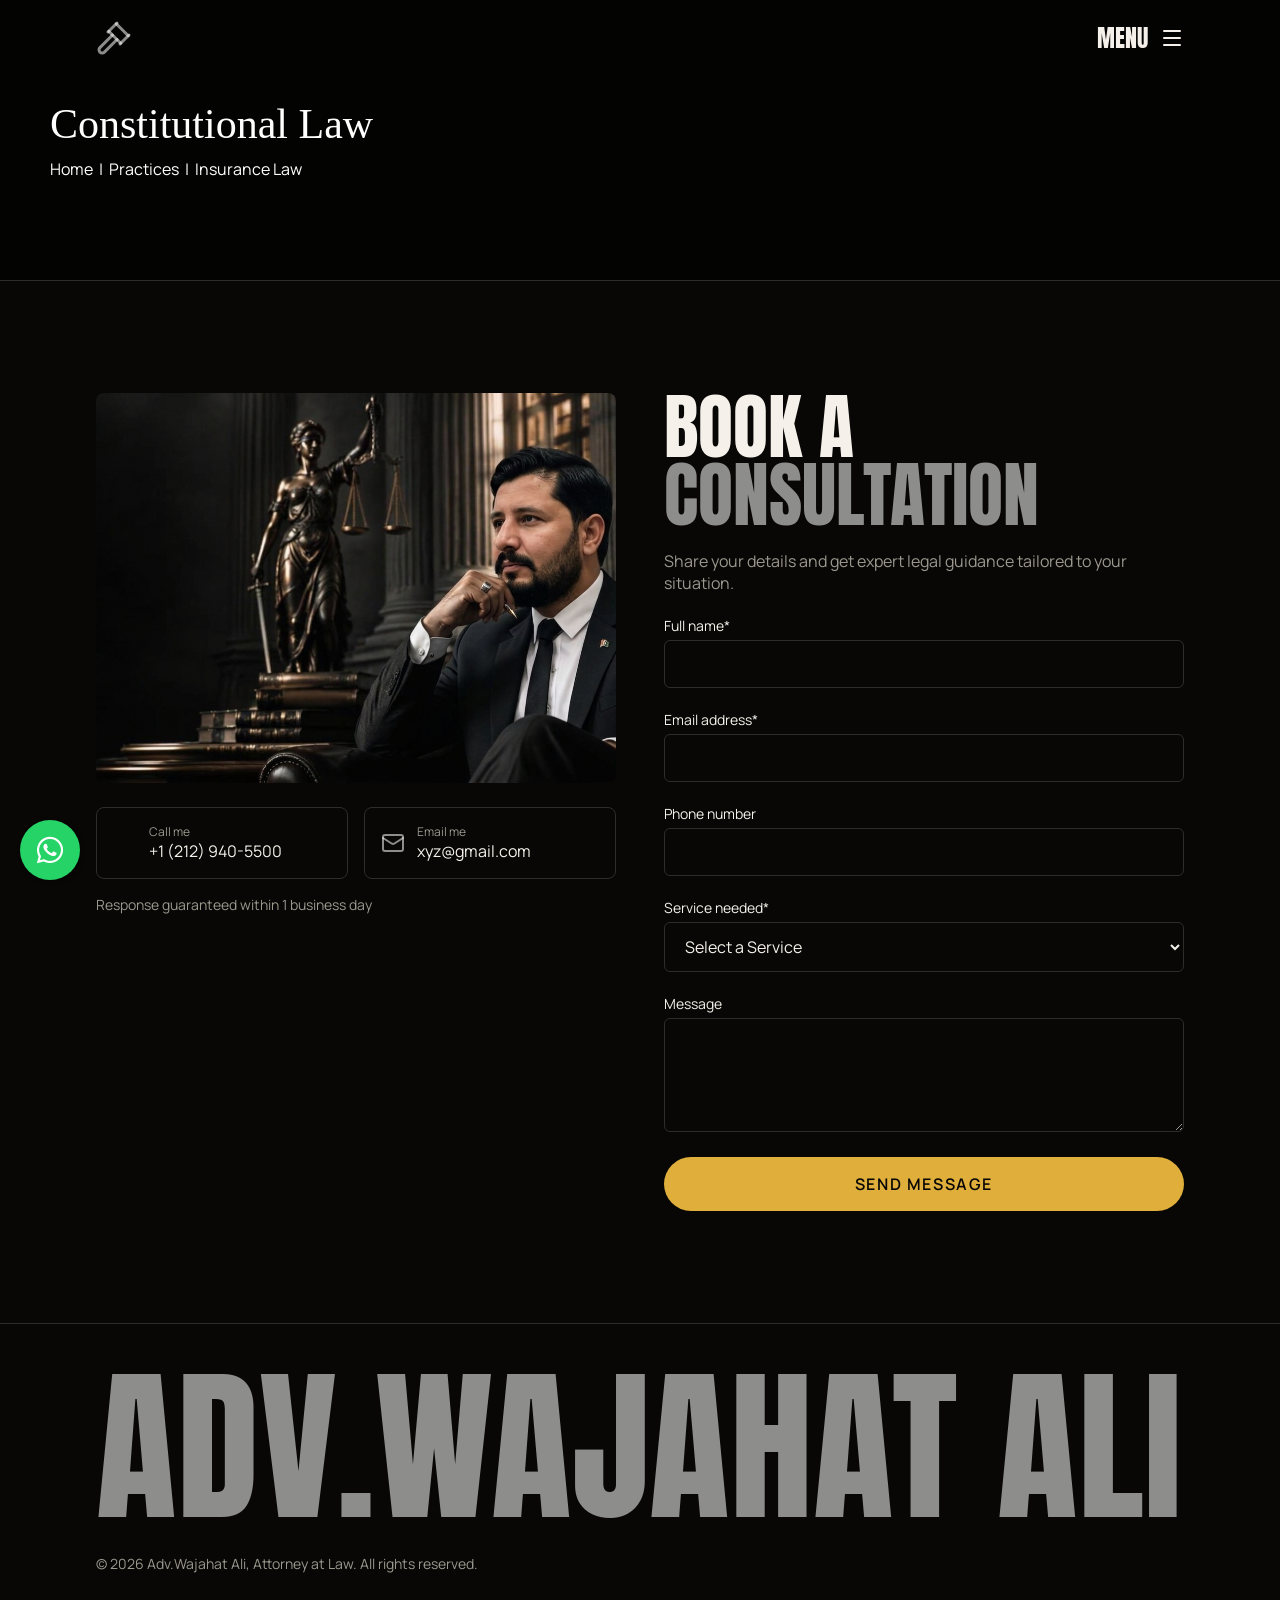
<file: contant-us.html>
<!DOCTYPE html>
<html lang="en">

<head>
    <meta charset="UTF-8">
    <meta name="viewport" content="width=device-width, initial-scale=1">
    <title>Wajahat Ali — Attorney at Law</title>
    <meta name="description" content="" 
        content="Trusted legal counsel for growing businesses. Business, family, criminal, civil and real estate law.">
    <meta property="og:title" content="Wajahat Ali — Attorney at Law">
    <meta property="og:description" content="Trusted legal counsel for growing businesses.">
    <meta property="og:type" content="website">
    <meta name="twitter:card" content="summary_large_image">
    <link rel="preconnect" href="https://fonts.googleapis.com">
    <link rel="stylesheet"
        href="https://fonts.googleapis.com/css2?family=Anton&family=Manrope:wght@400;500;600;700&display=swap">
    <link rel="stylesheet" href="style.css">
    <link href="https://unpkg.com/aos@2.3.1/dist/aos.css" rel="stylesheet">
    

       <script src="script.js" defer></script>

       <link rel="stylesheet" href="https://cdnjs.cloudflare.com/ajax/libs/font-awesome/6.4.0/css/all.min.css">
</head>

<body class="font-sans antialiased">
    <main class="bg-background text-foreground overflow-x-hidden" data-tsd-source="/src/routes/index.tsx:67:5">
        
        <!-- Header -->
        <header class="fixed inset-x-0 top-0 z-50 flex items-center justify-between px-6 py-5 md:px-24"
            data-tsd-source="/src/routes/index.tsx:69:7">
            
            <a aria-label="Home" data-tsd-source="/src/routes/index.tsx:70:9" href="#top">
                <svg aria-hidden="true" class="lucide lucide-gavel h-9 w-9 text-primary" data-tsd-source="/src/routes/index.tsx:70:42"
                    fill="none" height="24" stroke="currentColor" stroke-linecap="round" stroke-linejoin="round"
                    stroke-width="2" viewbox="0 0 24 24" width="24" xmlns="http://www.w3.org/2000/svg">
                    <path d="m14 13-8.381 8.38a1 1 0 0 1-3.001-3l8.384-8.381"></path>
                    <path d="m16 16 6-6"></path>
                    <path d="m21.5 10.5-8-8"></path>
                    <path d="m8 8 6-6"></path>
                    <path d="m8.5 7.5 8 8"></path>
                </svg>
            </a>

            <!-- Menu Button (Click to open overlay) -->
            <button id="open-menu" class="flex items-center gap-3 font-display text-2xl uppercase cursor-pointer"
                data-tsd-source="/src/routes/index.tsx:71:9">
                Menu 
                <svg aria-hidden="true" class="lucide lucide-menu h-6 w-6" data-tsd-source="/src/routes/index.tsx:72:16" fill="none"
                    height="24" stroke="currentColor" stroke-linecap="round" stroke-linejoin="round" stroke-width="2"
                    viewbox="0 0 24 24" width="24" xmlns="http://www.w3.org/2000/svg">
                    <path d="M4 5h16"></path>
                    <path d="M4 12h16"></path>
                    <path d="M4 19h16"></path>
                </svg>
            </button>
        </header>

        <!-- Full-Screen Navigation Menu Overlay (Initially Hidden) -->
        <div id="menu" class="fixed inset-0 z-50 flex flex-col bg-background p-6 md:px-24 py-5 hidden overflow-y-auto">
            
            <!-- Close Button -->
            <button type="button" id="close-menu" class="ml-auto flex items-center gap-2 font-display text-2xl uppercase cursor-pointer" aria-label="Close menu">
                Close ×
            </button>

            <!-- Navigation Links -->
            <nav class="mt-12 flex flex-col gap-4">
                
                <!-- About -->
             <div class="flex flex-col">
                    <a class="font-display text-6xl uppercase transition-colors hover:text-primary md:text-8xl" href="./">Home</a>
                </div>


                <div class="flex flex-col">
                    <a class="font-display text-6xl uppercase transition-colors hover:text-primary md:text-8xl" href="about-us.html">About</a>
                </div>

                <!-- Services with Dropdown -->
                <div class="flex flex-col menu-item">
                    <a class="font-display text-6xl uppercase transition-colors hover:text-primary md:text-8xl flex items-center justify-between" href="#" data-has-sub="true">
                        <span>Services</span>
                        <span class="arrow transition-transform duration-300 text-4xl">↓</span>
                    </a>
                    
                    <!-- Sub-services Dropdown -->
                    <div class="submenu hidden ml-4 mt-2 flex-col gap-2">
                              <a class="font-display text-2xl uppercase text-gray-400 hover:text-primary md:text-3xl" href="Criminal-Law.html">Criminal Law</a>
                        <a class="font-display text-2xl uppercase text-gray-400 hover:text-primary md:text-3xl" href="Family-Law.html">Family Law</a>
                        <a class="font-display text-2xl uppercase text-gray-400 hover:text-primary md:text-3xl" href="Property-Law.html">Property Law</a>
                        <a class="font-display text-2xl uppercase text-gray-400 hover:text-primary md:text-3xl" href="Constitutional-Law.html">Constitutional Law</a>
                        <a class="font-display text-2xl uppercase text-gray-400 hover:text-primary md:text-3xl" href="Corporate-Law.html">Corporate Law </a>
                               <a class="font-display text-2xl uppercase text-gray-400 hover:text-primary md:text-3xl" href="Tax-Law.html">Tax Law</a>
                      
                   
                          
                    </div>
                </div>

              
            
                <!-- Contact -->
                <div class="flex flex-col">
                    <a class="font-display text-6xl uppercase transition-colors hover:text-primary md:text-8xl" href="contant-us.html">Contact</a>
                </div>

            </nav>
        </div>

    </main>

    <!-- JavaScript for Open/Close & Dropdown Toggle -->


<style>
        .hero-section {
            position: relative;
            background: linear-gradient(rgba(0, 0, 0, 0.6), rgba(0, 0, 0, 0.6)), url('https://images.unsplash.com/photo-1589829545856-d10d557cf95f?auto=format&fit=crop&w=1200&q=80') no-repeat center center/cover;
            color: #ffffff;
            padding: 100px 50px;
        }

        .hero-content {
            max-width: 1200px;
            margin: 0 auto;
        }

        .hero-section h1 {
            font-size: 42px;
            font-weight: normal;
            margin-bottom: 10px;
            font-family: 'Georgia', serif;
        }
</style>
   <section class="hero-section">
        <div class="hero-content">
            <h1>Constitutional Law</h1>
            <div class="breadcrumb">Home &nbsp;|&nbsp; Practices &nbsp;|&nbsp; Insurance Law</div>
        </div>
    </section>




        <section class="grid gap-12 border-t border-border px-6 py-28 md:grid-cols-2 md:px-24"
            data-tsd-source="/src/routes/index.tsx:280:7" id="contact">
            <div data-tsd-source="/src/routes/index.tsx:281:9"><img alt="Wajahat Ali in his office"
                    class="aspect-[4/3] w-full rounded-lg object-cover" data-tsd-source="/src/routes/index.tsx:282:11"
                    loading="lazy" src="assets/Gemini_Generated_Image_q0xbypq0xbypq0xb.jpg" />
                <div class="mt-6 grid gap-4 sm:grid-cols-2" data-tsd-source="/src/routes/index.tsx:283:11"><a
                        class="flex items-center gap-3 rounded-lg border border-border p-4 hover:border-primary"
                        data-tsd-source="/src/routes/index.tsx:284:13" href="tel:+12129405500"><svg aria-hidden="true"
                            class="lucide lucide-phone text-primary" data-tsd-source="/src/routes/index.tsx:284:133"
                            fill="none" height="24" stroke="currentColor" stroke-linecap="round" stroke-linejoin="round"
                            stroke-width="2" viewbox="0 0 24 24" width="24" xmlns="http://www.w3.org/2000/svg">
                            <path
                                d="M13.832 16.568a1echo "# lawyer-website" >> README.md 1 0 0 0 1.213-.303l.355-.465A2 2 0 0 1 17 15h3a2 2 0 0 1 2 2v3a2 2 0 0 1-2 2A18 18 0 0 1 2 4a2 2 0 0 1 2-2h3a2 2 0 0 1 2 2v3a2 2 0 0 1-.8 1.6l-.468.351a1 1 0 0 0-.292 1.233 14 14 0 0 0 6.392 6.384">
                            </path>
                        </svg><span data-tsd-source="/src/routes/index.tsx:284:167"><span
                                class="block text-xs text-muted-foreground"
                                data-tsd-source="/src/routes/index.tsx:284:173">Call me</span>+1 (212)
                            940-5500</span></a><a
                        class="flex items-center gap-3 rounded-lg border border-border p-4 hover:border-primary"
                        data-tsd-source="/src/routes/index.tsx:285:13" href="mailto:xyz@gmail.com"><svg
                            aria-hidden="true" class="lucide lucide-mail text-primary"
                            data-tsd-source="/src/routes/index.tsx:285:142" fill="none" height="24"
                            stroke="currentColor" stroke-linecap="round" stroke-linejoin="round" stroke-width="2"
                            viewbox="0 0 24 24" width="24" xmlns="http://www.w3.org/2000/svg">
                            <path d="m22 7-8.991 5.727a2 2 0 0 1-2.009 0L2 7"></path>
                            <rect height="16" rx="2" width="20" x="2" y="4"></rect>
                        </svg><span data-tsd-source="/src/routes/index.tsx:285:175"><span
                                class="block text-xs text-muted-foreground"
                                data-tsd-source="/src/routes/index.tsx:285:181">Email
                                me</span>xyz@gmail.com</span></a></div>
                <p class="mt-4 text-sm text-muted-foreground" data-tsd-source="/src/routes/index.tsx:287:11">Response
                    guaranteed within 1 business day</p>
            </div>
            <form class="space-y-5" id="consultation-form" data-tsd-source="/src/routes/index.tsx:289:9">
                <h2 class="font-display uppercase leading-[0.95] text-5xl md:text-7xl"
                    data-tsd-source="/src/routes/index.tsx:56:10">Book a <span class="text-primary"
                        data-tsd-source="/src/routes/index.tsx:290:22">Consultation</span></h2>
                <p class="text-muted-foreground" data-tsd-source="/src/routes/index.tsx:291:11">Share your details and
                    get expert legal guidance tailored to your situation.</p><label class="block"
                    data-tsd-source="/src/routes/index.tsx:293:13"><span class="text-sm"
                        data-tsd-source="/src/routes/index.tsx:293:56">Full name*</span><input
                        class="mt-1 w-full rounded-md border border-input bg-transparent px-4 py-3 outline-none focus:border-primary"
                        data-tsd-source="/src/routes/index.tsx:293:92" required="" type="text" /></label><label
                    class="block" data-tsd-source="/src/routes/index.tsx:293:13"><span class="text-sm"
                        data-tsd-source="/src/routes/index.tsx:293:56">Email address*</span><input
                        class="mt-1 w-full rounded-md border border-input bg-transparent px-4 py-3 outline-none focus:border-primary"
                        data-tsd-source="/src/routes/index.tsx:293:92" required="" type="email" /></label><label
                    class="block" data-tsd-source="/src/routes/index.tsx:293:13"><span class="text-sm"
                        data-tsd-source="/src/routes/index.tsx:293:56">Phone number</span><input
                        class="mt-1 w-full rounded-md border border-input bg-transparent px-4 py-3 outline-none focus:border-primary"
                        data-tsd-source="/src/routes/index.tsx:293:92" type="tel" /></label><label class="block"
                    data-tsd-source="/src/routes/index.tsx:295:11"><span class="text-sm"
                        data-tsd-source="/src/routes/index.tsx:295:36">Service needed*</span><select
                        class="mt-1 w-full rounded-md border border-input bg-background px-4 py-3 outline-none focus:border-primary"
                        data-tsd-source="/src/routes/index.tsx:296:13" required="">
                        <option data-tsd-source="/src/routes/index.tsx:297:15" value="">Select a Service</option>
                        <option data-tsd-source="/src/routes/index.tsx:297:78">Business Law</option>
                        <option data-tsd-source="/src/routes/index.tsx:297:78">Family Law</option>
                        <option data-tsd-source="/src/routes/index.tsx:297:78">Criminal Defense</option>
                        <option data-tsd-source="/src/routes/index.tsx:297:78">Civil Litigation</option>
                        <option data-tsd-source="/src/routes/index.tsx:297:78">Real Estate Law</option>
                    </select></label><label class="block" data-tsd-source="/src/routes/index.tsx:300:11"><span
                        class="text-sm" data-tsd-source="/src/routes/index.tsx:300:36">Message</span><textarea
                        class="mt-1 w-full rounded-md border border-input bg-transparent px-4 py-3 outline-none focus:border-primary"
                        data-tsd-source="/src/routes/index.tsx:300:76" rows="4"></textarea></label><button
                    class="w-full rounded-full bg-primary py-4 font-semibold uppercase tracking-widest text-primary-foreground hover:opacity-90"
                    data-tsd-source="/src/routes/index.tsx:301:11">Send message</button>
            </form>
        </section>
        <footer class="border-t border-border px-6 py-10 md:px-24" data-tsd-source="/src/routes/index.tsx:305:7">
            <p class="font-display text-[15vw] uppercase leading-none text-primary"
                data-tsd-source="/src/routes/index.tsx:306:9">Adv.Wajahat Ali</p>
            <p class="mt-6 text-sm text-muted-foreground" data-tsd-source="/src/routes/index.tsx:307:9">© 2026 Adv.Wajahat Ali, Attorney at Law. All rights reserved.</p>
        </footer>

            <script>
        const menuOverlay = document.getElementById('menu');
        const openBtn = document.getElementById('open-menu');
        const closeBtn = document.getElementById('close-menu');

        // Open menu overlay
        openBtn.addEventListener('click', () => {
            menuOverlay.classList.remove('hidden');
        });

        // Close menu overlay
        closeBtn.addEventListener('click', () => {
            menuOverlay.classList.add('hidden');
        });

        // Services dropdown toggle logic
        document.querySelectorAll('a[data-has-sub="true"]').forEach(link => {
            link.addEventListener('click', (e) => {
                e.preventDefault();
                const parent = e.target.closest('.menu-item');
                const submenu = parent.querySelector('.submenu');
                const arrow = parent.querySelector('.arrow');
                
                if (submenu) {
                    submenu.classList.toggle('hidden');
                    submenu.classList.toggle('flex');
                    if (arrow) {
                        arrow.classList.toggle('rotate-180');
                    }
                }
            });
        });
    </script>







    </main>




<a id="whatsapp-link" class="whatsapp-float" target="_blank" rel="noopener noreferrer">
    <i class="fab fa-whatsapp"></i>
</a>
<style>
    .whatsapp-float {
        position: fixed;
        width: 60px;
        height: 60px;
        bottom: 20px;
        left: 20px;
        background-color: #25D366;
        color: #fff;
        border-radius: 50%;
        text-align: center;
        font-size: 30px;
        box-shadow: 2px 2px 5px rgba(0, 0, 0, 0.3);
        z-index: 100;
        display: flex;
        align-items: center;
        justify-content: center;
        transition: transform 0.3s, background-color 0.3s;
    }

    .whatsapp-float:hover {
        transform: scale(1.1);
        background-color: #20B857;
        color: #fff;
    }

    .whatsapp-float i {
        line-height: 1;
    }
</style>
<script>
  var phone = "+923443990032"; // without '+' for wa.me format
  var message = "Thank you for reaching out to Adv.Wajahat Ali  !";
  var encodedMsg = encodeURIComponent(message);
  var whatsappLink = document.getElementById("whatsapp-link");

  // Universal WhatsApp API link
  whatsappLink.href = "https://wa.me/" + phone + "?text=" + encodedMsg;
</script>

<button id="backToTop" title="Back to Top">
    <i class="fas fa-arrow-up"></i>
</button>

<style>
    #backToTop {
    position: fixed;
    bottom: 30px;
    right: 40px;
    width: 50px;
    height: 50px;
    background-color: #C6A15B;
    color: #fff;
    border: none;
    border-radius: 50%;
    font-size: 20px;
    cursor: pointer;
    display: none;
    align-items: center;
    justify-content: center;
    z-index: 9999;
    box-shadow: 0 5px 20px rgba(224, 164, 53, 0.35);
    transition: all 0.3s ease;
}

#backToTop:hover {
    transform: translateY(-5px);
    box-shadow: 0 8px 25px rgba(224, 164, 53, 0.5);
}
</style>
<script>
const backToTop = document.getElementById("backToTop");

window.addEventListener("scroll", function () {
    if (window.scrollY > 300) {
        backToTop.style.display = "flex";
    } else {
        backToTop.style.display = "none";
    }
});

backToTop.addEventListener("click", function () {
    window.scrollTo({
        top: 0,
        behavior: "smooth"
    });
});
</script>

<script src="https://unpkg.com/aos@2.3.1/dist/aos.js"></script>

<script>
    AOS.init({
        duration: 1200,
        once: true
    });
</script>





</body>

</html>
</file>
<file: style.css>
@layer properties {
  @supports (((-webkit-hyphens: none)) and (not (margin-trim: inline))) or ((-moz-orient: inline) and (not (color: rgb(from red r g b)))) {

    *,
    ::before,
    ::after,
    ::backdrop {
      --tw-translate-x: 0;
      --tw-translate-y: 0;
      --tw-translate-z: 0;
      --tw-rotate-x: initial;
      --tw-rotate-y: initial;
      --tw-rotate-z: initial;
      --tw-skew-x: initial;
      --tw-skew-y: initial;
      --tw-space-y-reverse: 0;
      --tw-space-x-reverse: 0;
      --tw-divide-y-reverse: 0;
      --tw-border-style: solid;
      --tw-leading: initial;
      --tw-font-weight: initial;
      --tw-tracking: initial;
      --tw-ordinal: initial;
      --tw-slashed-zero: initial;
      --tw-numeric-figure: initial;
      --tw-numeric-spacing: initial;
      --tw-numeric-fraction: initial;
      --tw-shadow: 0 0 #0000;
      --tw-shadow-color: initial;
      --tw-shadow-alpha: 100%;
      --tw-inset-shadow: 0 0 #0000;
      --tw-inset-shadow-color: initial;
      --tw-inset-shadow-alpha: 100%;
      --tw-ring-color: initial;
      --tw-ring-shadow: 0 0 #0000;
      --tw-inset-ring-color: initial;
      --tw-inset-ring-shadow: 0 0 #0000;
      --tw-ring-inset: initial;
      --tw-ring-offset-width: 0px;
      --tw-ring-offset-color: #fff;
      --tw-ring-offset-shadow: 0 0 #0000;
      --tw-outline-style: solid;
      --tw-blur: initial;
      --tw-brightness: initial;
      --tw-contrast: initial;
      --tw-grayscale: initial;
      --tw-hue-rotate: initial;
      --tw-invert: initial;
      --tw-opacity: initial;
      --tw-saturate: initial;
      --tw-sepia: initial;
      --tw-drop-shadow: initial;
      --tw-drop-shadow-color: initial;
      --tw-drop-shadow-alpha: 100%;
      --tw-drop-shadow-size: initial;
      --tw-backdrop-blur: initial;
      --tw-backdrop-brightness: initial;
      --tw-backdrop-contrast: initial;
      --tw-backdrop-grayscale: initial;
      --tw-backdrop-hue-rotate: initial;
      --tw-backdrop-invert: initial;
      --tw-backdrop-opacity: initial;
      --tw-backdrop-saturate: initial;
      --tw-backdrop-sepia: initial;
      --tw-duration: initial;
      --tw-ease: initial;
      --tw-scale-x: 1;
      --tw-scale-y: 1;
      --tw-scale-z: 1;
      --tw-content: "";
      --tw-animation-delay: 0s;
      --tw-animation-direction: normal;
      --tw-animation-duration: initial;
      --tw-animation-fill-mode: none;
      --tw-animation-iteration-count: 1;
      --tw-enter-blur: 0;
      --tw-enter-opacity: 1;
      --tw-enter-rotate: 0;
      --tw-enter-scale: 1;
      --tw-enter-translate-x: 0;
      --tw-enter-translate-y: 0;
      --tw-exit-blur: 0;
      --tw-exit-opacity: 1;
      --tw-exit-rotate: 0;
      --tw-exit-scale: 1;
      --tw-exit-translate-x: 0;
      --tw-exit-translate-y: 0;
    }
  }
}

@layer theme {

  :root,
  :host {
    --font-mono: ui-monospace, SFMono-Regular, Menlo, Monaco, Consolas, "Liberation Mono", "Courier New", monospace;
    --color-black: #000;
    --spacing: .25rem;
    --container-sm: 24rem;
    --container-md: 28rem;
    --container-lg: 32rem;
    --container-xl: 36rem;
    --container-2xl: 42rem;
    --text-xs: .75rem;
    --text-xs--line-height: calc(1 / .75);
    --text-sm: .875rem;
    --text-sm--line-height: calc(1.25 / .875);
    --text-base: 1rem;
    --text-base--line-height: calc(1.5 / 1);
    --text-lg: 1.125rem;
    --text-lg--line-height: calc(1.75 / 1.125);
    --text-xl: 1.25rem;
    --text-xl--line-height: calc(1.75 / 1.25);
    --text-2xl: 1.5rem;
    --text-2xl--line-height: calc(2 / 1.5);
    --text-3xl: 1.875rem;
    --text-3xl--line-height: calc(2.25 / 1.875);
    --text-4xl: 2.25rem;
    --text-4xl--line-height: calc(2.5 / 2.25);
    --text-5xl: 3rem;
    --text-5xl--line-height: 1;
    --text-6xl: 3.75rem;
    --text-6xl--line-height: 1;
    --text-7xl: 4.5rem;
    --text-7xl--line-height: 1;
    --text-8xl: 6rem;
    --text-8xl--line-height: 1;
    --font-weight-normal: 400;
    --font-weight-medium: 500;
    --font-weight-semibold: 600;
    --font-weight-bold: 700;
    --tracking-tight: -.025em;
    --tracking-wider: .05em;
    --tracking-widest: .1em;
    --leading-tight: 1.25;
    --leading-relaxed: 1.625;
    --ease-in-out: cubic-bezier(.4, 0, .2, 1);
    --animate-pulse: pulse 2s cubic-bezier(.4, 0, .6, 1) infinite;
    --aspect-video: 16 / 9;
    --default-transition-duration: .15s;
    --default-transition-timing-function: cubic-bezier(.4, 0, .2, 1);
    --default-font-family: "Manrope", sans-serif;
    --default-mono-font-family: var(--font-mono);
    --color-background: var(--background);
    --color-foreground: var(--foreground);
    --color-border: var(--border);
  }
}

@layer base {

  *,
  ::after,
  ::before,
  ::backdrop {
    box-sizing: border-box;
    border: 0px solid;
    margin: 0px;
    padding: 0px;
  }

  ::file-selector-button {
    box-sizing: border-box;
    border: 0px solid;
    margin: 0px;
    padding: 0px;
  }

  html,
  : host {
    text-size-adjust: 100%;
    tab-size: 4;
    line-height: 1.5;
    font-family: var(--default-font-family, -apple-system, BlinkMacSystemFont, "Segoe UI", Roboto, "Helvetica Neue", "Noto Sans", Arial, sans-serif, "Apple Color Emoji", "Segoe UI Emoji", "Segoe UI Symbol", "Noto Color Emoji");
    font-feature-settings: var(--default-font-feature-settings, normal);
    font-variation-settings: var(--default-font-variation-settings, normal);
    -webkit-tap-highlight-color: transparent;
  }

  hr {
    height: 0px;
    color: inherit;
    border-top-width: 1px;
  }

  abbr: where([title]) {
    text-decoration: underline dotted;
  }

  h1,
  h2,
  h3,
  h4,
  h5,
  h6 {
    font-size: inherit;
    font-weight: inherit;
  }

  a {
    color: inherit;
    text-decoration: inherit;
  }

  b,
  strong {
    font-weight: bolder;
  }

  code,
  kbd,
  samp,
  pre {
    font-family: var(--default-mono-font-family, ui-monospace, SFMono-Regular, Menlo, Monaco, Consolas, "Liberation Mono", "Courier New", monospace);
    font-feature-settings: var(--default-mono-font-feature-settings, normal);
    font-variation-settings: var(--default-mono-font-variation-settings, normal);
    font-size: 1em;
  }

  small {
    font-size: 80%;
  }

  sub,
  sup {
    vertical-align: baseline;
    font-size: 75%;
    line-height: 0;
    position: relative;
  }

  sub {
    bottom: -0.25em;
  }

  sup {
    top: -0.5em;
  }

  table {
    text-indent: 0px;
    border-color: inherit;
    border-collapse: collapse;
  }

  progress {
    vertical-align: baseline;
  }

  summary {
    display: list-item;
  }

  ol,
  ul,
  menu {
    list-style: none;
  }

  img,
  svg,
  video,
  canvas,
  audio,
  iframe,
  embed,
  object {
    vertical-align: middle;
    display: block;
  }

  img,
  video {
    max-width: 100%;
    height: auto;
  }

  button,
  input,
  select,
  optgroup,
  textarea {
    font: inherit;
    letter-spacing: inherit;
    color: inherit;
    opacity: 1;
    background-color: rgba(0, 0, 0, 0);
    border-radius: 0px;
  }

  ::file-selector-button {
    font: inherit;
    letter-spacing: inherit;
    color: inherit;
    opacity: 1;
    background-color: rgba(0, 0, 0, 0);
    border-radius: 0px;
  }

  :where(select: is([multiple], [size])) optgroup {
    font-weight: bolder;
  }

  :where(select: is([multiple], [size])) optgroup option {
    padding-inline-start: 20px;
  }

  ::file-selector-button {
    margin-inline-end: 4px;
  }

  ::placeholder {
    opacity: 1;
  }

  @supports (not ((-webkit-appearance: -apple-pay-button))) or (contain-intrinsic-size: 1px) {
    ::placeholder {
      color: currentcolor;
    }

    @supports (color: color-mix(in lab, red, red)) {
      ::placeholder {
        color: color-mix(currentcolor, transparent);
      }
    }
  }

  textarea {
    resize: vertical;
  }

  ::-webkit-search-decoration {
    appearance: none;
  }

  ::-webkit-date-and-time-value {
    min-height: 1lh;
    text-align: inherit;
  }

  ::-webkit-datetime-edit {
    display: inline-flex;
  }

  ::-webkit-datetime-edit-fields-wrapper {
    padding: 0px;
  }

  ::-webkit-datetime-edit {
    padding-block: 0px;
  }

  ::-webkit-datetime-edit-year-field {
    padding-block: 0px;
  }

  ::-webkit-datetime-edit-month-field {
    padding-block: 0px;
  }

  ::-webkit-datetime-edit-day-field {
    padding-block: 0px;
  }

  ::-webkit-datetime-edit-hour-field {
    padding-block: 0px;
  }

  ::-webkit-datetime-edit-minute-field {
    padding-block: 0px;
  }

  ::-webkit-datetime-edit-second-field {
    padding-block: 0px;
  }

  ::-webkit-datetime-edit-millisecond-field {
    padding-block: 0px;
  }

  ::-webkit-datetime-edit-meridiem-field {
    padding-block: 0px;
  }

  ::-webkit-calendar-picker-indicator {
    line-height: 1;
  }

  button,
  input: where([type="button"], [type="reset"], [type="submit"]) {
    appearance: button;
  }

  ::file-selector-button {
    appearance: button;
  }

  ::-webkit-inner-spin-button {
    height: auto;
  }

  ::-webkit-outer-spin-button {
    height: auto;
  }

  [hidden]: where(:not([hidden="until-found"])) {
    display: none !important;
  }

  * {
    border-color: oklch(0 0 0);
  }

  body {
    background-color: var(--color-background);
    color: var(--color-foreground);
  }
}

@layer components;

@layer utilities {
  .pointer-events-none {
    pointer-events: none;
  }

  .invisible {
    visibility: hidden;
  }

  .sr-only {
    clip-path: inset(50%);
    white-space: nowrap;
    border-width: 0px;
    width: 1px;
    height: 1px;
    margin: -1px;
    padding: 0px;
    position: absolute;
    overflow: hidden;
  }

  .absolute {
    position: absolute;
  }

  .fixed {
    position: fixed;
  }

  .relative {
    position: relative;
  }

  .inset-0 {
    inset: 0px;
  }

  .inset-x-0 {
    inset-inline: 0px;
  }

  .inset-y-0 {
    inset-block: 0px;
  }

  .-top-12 {
    top: calc(var(--spacing) * -12);
  }

  .top-0 {
    top: 0px;
  }

  .top-1\.5 {
    top: calc(var(--spacing) * 1.5);
  }

  .top-1\/2 {
    top: 50%;
  }

  .top-3\.5 {
    top: calc(var(--spacing) * 3.5);
  }

  .top-4 {
    top: calc(var(--spacing) * 4);
  }

  .top-6 {
    top: calc(var(--spacing) * 6);
  }

  .top-\[1px\] {
    top: 1px;
  }

  .top-\[50\%\] {
    top: 50%;
  }

  .top-\[60\%\] {
    top: 60%;
  }

  .top-full {
    top: 100%;
  }

  .-right-12 {
    right: calc(var(--spacing) * -12);
  }

  .right-0 {
    right: 0px;
  }

  .right-1 {
    right: var(--spacing);
  }

  .right-2 {
    right: calc(var(--spacing) * 2);
  }

  .right-3 {
    right: calc(var(--spacing) * 3);
  }

  .right-4 {
    right: calc(var(--spacing) * 4);
  }

  .-bottom-12 {
    bottom: calc(var(--spacing) * -12);
  }

  .bottom-0 {
    bottom: 0px;
  }

  .bottom-4 {
    bottom: calc(var(--spacing) * 4);
  }

  .bottom-\[18\%\] {
    bottom: 18%;
  }

  .-left-12 {
    left: calc(var(--spacing) * -12);
  }

  .left-0 {
    left: 0px;
  }

  .left-1\/2 {
    left: 50%;
  }

  .left-2 {
    left: calc(var(--spacing) * 2);
  }

  .left-4 {
    left: calc(var(--spacing) * 4);
  }

  .left-\[50\%\] {
    left: 50%;
  }

  .z-10 {
    z-index: 10;
  }

  .z-20 {
    z-index: 20;
  }

  .z-50 {
    z-index: 50;
  }

  .z-\[1\] {
    z-index: 1;
  }

  .z-\[60\] {
    z-index: 60;
  }

  .-mx-1 {
    margin-inline: calc(var(--spacing) * -1);
  }

  .mx-2 {
    margin-inline: calc(var(--spacing) * 2);
  }

  .mx-3\.5 {
    margin-inline: calc(var(--spacing) * 3.5);
  }

  .mx-auto {
    margin-inline: auto;
  }

  .my-0\.5 {
    margin-block: calc(var(--spacing) * .5);
  }

  .my-1 {
    margin-block: var(--spacing);
  }

  .-mt-4 {
    margin-top: calc(var(--spacing) * -4);
  }

  .mt-1 {
    margin-top: var(--spacing);
  }

  .mt-1\.5 {
    margin-top: calc(var(--spacing) * 1.5);
  }

  .mt-2 {
    margin-top: calc(var(--spacing) * 2);
  }

  .mt-3 {
    margin-top: calc(var(--spacing) * 3);
  }

  .mt-4 {
    margin-top: calc(var(--spacing) * 4);
  }

  .mt-5 {
    margin-top: calc(var(--spacing) * 5);
  }

  .mt-6 {
    margin-top: calc(var(--spacing) * 6);
  }

  .mt-8 {
    margin-top: calc(var(--spacing) * 8);
  }

  .mt-10 {
    margin-top: calc(var(--spacing) * 10);
  }

  .mt-12 {
    margin-top: calc(var(--spacing) * 12);
  }

  .mt-14 {
    margin-top: calc(var(--spacing) * 14);
  }

  .mt-16 {
    margin-top: calc(var(--spacing) * 16);
  }

  .mt-20 {
    margin-top: calc(var(--spacing) * 20);
  }

  .mt-24 {
    margin-top: calc(var(--spacing) * 24);
  }

  .mt-auto {
    margin-top: auto;
  }

  .mr-2 {
    margin-right: calc(var(--spacing) * 2);
  }

  .mb-1 {
    margin-bottom: var(--spacing);
  }

  .-ml-4 {
    margin-left: calc(var(--spacing) * -4);
  }

  .ml-1 {
    margin-left: var(--spacing);
  }

  .ml-auto {
    margin-left: auto;
  }

  .block {
    display: block;
  }

  .flex {
    display: flex;
  }

  .grid {
    display: grid;
  }

  .hidden {
    display: none;
  }

  .inline-flex {
    display: inline-flex;
  }

  .table {
    display: table;
  }

  .aspect-\[4\/3\] {
    aspect-ratio: 4 / 3;
  }

  .aspect-\[4\/5\] {
    aspect-ratio: 4 / 5;
  }

  .aspect-square {
    aspect-ratio: 1 / 1;
  }

  .aspect-video {
    aspect-ratio: var(--aspect-video);
  }

  .size-\(--cell-size\) {
    width: var(--cell-size);
    height: var(--cell-size);
  }

  .size-4 {
    width: calc(var(--spacing) * 4);
    height: calc(var(--spacing) * 4);
  }

  .h-\(--cell-size\) {
    height: var(--cell-size);
  }

  .h-1\.5 {
    height: calc(var(--spacing) * 1.5);
  }

  .h-2 {
    height: calc(var(--spacing) * 2);
  }

  .h-2\.5 {
    height: calc(var(--spacing) * 2.5);
  }

  .h-3 {
    height: calc(var(--spacing) * 3);
  }

  .h-3\.5 {
    height: calc(var(--spacing) * 3.5);
  }

  .h-4 {
    height: calc(var(--spacing) * 4);
  }

  .h-5 {
    height: calc(var(--spacing) * 5);
  }

  .h-6 {
    height: calc(var(--spacing) * 6);
  }

  .h-7 {
    height: calc(var(--spacing) * 7);
  }

  .h-8 {
    height: calc(var(--spacing) * 8);
  }

  .h-9 {
    height: calc(var(--spacing) * 9);
  }

  .h-10 {
    height: calc(var(--spacing) * 10);
  }

  .h-12 {
    height: calc(var(--spacing) * 12);
  }

  .h-28 {
    height: calc(var(--spacing) * 28);
  }

  .h-\[1px\] {
    height: 1px;
  }

  .h-\[var\(--radix-navigation-menu-viewport-height\)\] {
    height: var(--radix-navigation-menu-viewport-height);
  }

  .h-\[var\(--radix-select-trigger-height\)\] {
    height: var(--radix-select-trigger-height);
  }

  .h-auto {
    height: auto;
  }

  .h-full {
    height: 100%;
  }

  .h-px {
    height: 1px;
  }

  .h-svh {
    height: 100svh;
  }

  .max-h-\(--radix-context-menu-content-available-height\) {
    max-height: var(--radix-context-menu-content-available-height);
  }

  .max-h-\(--radix-select-content-available-height\) {
    max-height: var(--radix-select-content-available-height);
  }

  .max-h-\[300px\] {
    max-height: 300px;
  }

  .max-h-\[560px\] {
    max-height: 560px;
  }

  .max-h-\[var\(--radix-dropdown-menu-content-available-height\)\] {
    max-height: var(--radix-dropdown-menu-content-available-height);
  }

  .min-h-0 {
    min-height: 0px;
  }

  .min-h-\[60px\] {
    min-height: 60px;
  }

  .min-h-screen {
    min-height: 100vh;
  }

  .min-h-svh {
    min-height: 100svh;
  }

  .w-\(--cell-size\) {
    width: var(--cell-size);
  }

  .w-\(--sidebar-width\) {
    width: var(--sidebar-width);
  }

  .w-0 {
    width: 0px;
  }

  .w-1 {
    width: var(--spacing);
  }

  .w-1\.5 {
    width: calc(var(--spacing) * 1.5);
  }

  .w-2 {
    width: calc(var(--spacing) * 2);
  }

  .w-2\.5 {
    width: calc(var(--spacing) * 2.5);
  }

  .w-3 {
    width: calc(var(--spacing) * 3);
  }

  .w-3\.5 {
    width: calc(var(--spacing) * 3.5);
  }

  .w-3\/4 {
    width: 75%;
  }

  .w-4 {
    width: calc(var(--spacing) * 4);
  }

  .w-5 {
    width: calc(var(--spacing) * 5);
  }

  .w-6 {
    width: calc(var(--spacing) * 6);
  }

  .w-7 {
    width: calc(var(--spacing) * 7);
  }

  .w-8 {
    width: calc(var(--spacing) * 8);
  }

  .w-9 {
    width: calc(var(--spacing) * 9);
  }

  .w-10 {
    width: calc(var(--spacing) * 10);
  }

  .w-12 {
    width: calc(var(--spacing) * 12);
  }

  .w-28 {
    width: calc(var(--spacing) * 28);
  }

  .w-56 {
    width: calc(var(--spacing) * 56);
  }

  .w-64 {
    width: calc(var(--spacing) * 64);
  }

  .w-72 {
    width: calc(var(--spacing) * 72);
  }

  .w-\[1px\] {
    width: 1px;
  }

  .w-\[100px\] {
    width: 100px;
  }

  .w-auto {
    width: auto;
  }

  .w-fit {
    width: fit-content;
  }

  .w-full {
    width: 100%;
  }

  .w-max {
    width: max-content;
  }

  .w-px {
    width: 1px;
  }

  .max-w-\(--skeleton-width\) {
    max-width: var(--skeleton-width);
  }

  .max-w-2xl {
    max-width: var(--container-2xl);
  }

  .max-w-lg {
    max-width: var(--container-lg);
  }

  .max-w-max {
    max-width: max-content;
  }

  .max-w-md {
    max-width: var(--container-md);
  }

  .max-w-sm {
    max-width: var(--container-sm);
  }

  .max-w-xl {
    max-width: var(--container-xl);
  }

  .min-w-\(--cell-size\) {
    min-width: var(--cell-size);
  }

  .min-w-0 {
    min-width: 0px;
  }

  .min-w-5 {
    min-width: calc(var(--spacing) * 5);
  }

  .min-w-8 {
    min-width: calc(var(--spacing) * 8);
  }

  .min-w-9 {
    min-width: calc(var(--spacing) * 9);
  }

  .min-w-10 {
    min-width: calc(var(--spacing) * 10);
  }

  .min-w-\[8rem\] {
    min-width: 8rem;
  }

  .min-w-\[12rem\] {
    min-width: 12rem;
  }

  .min-w-\[var\(--radix-select-trigger-width\)\] {
    min-width: var(--radix-select-trigger-width);
  }

  .flex-1 {
    flex: 1 1 0%;
  }

  .shrink-0 {
    flex-shrink: 0;
  }

  .grow {
    flex-grow: 1;
  }

  .grow-0 {
    flex-grow: 0;
  }

  .basis-full {
    flex-basis: 100%;
  }

  .caption-bottom {
    caption-side: bottom;
  }

  .border-collapse {
    border-collapse: collapse;
  }

  .origin-\(--radix-context-menu-content-transform-origin\) {
    transform-origin: var(--radix-context-menu-content-transform-origin);
  }

  .origin-\(--radix-dropdown-menu-content-transform-origin\) {
    transform-origin: var(--radix-dropdown-menu-content-transform-origin);
  }

  .origin-\(--radix-hover-card-content-transform-origin\) {
    transform-origin: var(--radix-hover-card-content-transform-origin);
  }

  .origin-\(--radix-menubar-content-transform-origin\) {
    transform-origin: var(--radix-menubar-content-transform-origin);
  }

  .origin-\(--radix-popover-content-transform-origin\) {
    transform-origin: var(--radix-popover-content-transform-origin);
  }

  .origin-\(--radix-select-content-transform-origin\) {
    transform-origin: var(--radix-select-content-transform-origin);
  }

  .origin-\(--radix-tooltip-content-transform-origin\) {
    transform-origin: var(--radix-tooltip-content-transform-origin);
  }

  .-translate-x-1\/2 {
    --tw-translate-x: calc(calc(1 / 2 * 100%) * -1);
    translate: var(--tw-translate-x) var(--tw-translate-y);
  }

  .-translate-x-px {
    --tw-translate-x: -1px;
    translate: var(--tw-translate-x) var(--tw-translate-y);
  }

  .translate-x-\[-50\%\] {
    --tw-translate-x: -50%;
    translate: var(--tw-translate-x) var(--tw-translate-y);
  }

  .translate-x-px {
    --tw-translate-x: 1px;
    translate: var(--tw-translate-x) var(--tw-translate-y);
  }

  .-translate-y-1\/2 {
    --tw-translate-y: calc(calc(1 / 2 * 100%) * -1);
    translate: var(--tw-translate-x) var(--tw-translate-y);
  }

  .translate-y-\[-50\%\] {
    --tw-translate-y: -50%;
    translate: var(--tw-translate-x) var(--tw-translate-y);
  }

  .-rotate-12 {
    rotate: -12deg;
  }

  .rotate-45 {
    rotate: 45deg;
  }

  .rotate-90 {
    rotate: 90deg;
  }

  .transform {
    transform: var(--tw-rotate-x, ) var(--tw-rotate-y, ) var(--tw-rotate-z, ) var(--tw-skew-x, ) var(--tw-skew-y, );
  }

  .animate-caret-blink {
    animation: 1.25s ease-out 0s infinite normal none running caret-blink;
  }

  .animate-in {
    animation: enter var(--tw-animation-duration, var(--tw-duration, .15s))var(--tw-ease, ease)var(--tw-animation-delay, 0s)var(--tw-animation-iteration-count, 1)var(--tw-animation-direction, normal)var(--tw-animation-fill-mode, none);
  }

  .animate-marquee {
    animation: 30s linear 0s infinite normal none running marquee;
  }

  .animate-pulse {
    animation: var(--animate-pulse);
  }

  .cursor-default {
    cursor: default;
  }

  .cursor-pointer {
    cursor: pointer;
  }

  .touch-none {
    touch-action: none;
  }

  .list-none {
    list-style-type: none;
  }

  .grid-cols-2 {
    grid-template-columns: repeat(2, minmax(0px, 1fr));
  }

  .grid-cols-3 {
    grid-template-columns: repeat(3, minmax(0px, 1fr));
  }

  .flex-col {
    flex-direction: column;
  }

  .flex-col-reverse {
    flex-direction: column-reverse;
  }

  .flex-row {
    flex-direction: row;
  }

  .flex-wrap {
    flex-wrap: wrap;
  }

  .place-content-center {
    place-content: center;
  }

  .items-baseline {
    align-items: baseline;
  }

  .items-center {
    align-items: center;
  }

  .items-end {
    align-items: flex-end;
  }

  .items-start {
    align-items: flex-start;
  }

  .items-stretch {
    align-items: stretch;
  }

  .justify-between {
    justify-content: space-between;
  }

  .justify-center {
    justify-content: center;
  }

  .gap-1 {
    gap: var(--spacing);
  }

  .gap-1\.5 {
    gap: calc(var(--spacing) * 1.5);
  }

  .gap-2 {
    gap: calc(var(--spacing) * 2);
  }

  .gap-3 {
    gap: calc(var(--spacing) * 3);
  }

  .gap-4 {
    gap: calc(var(--spacing) * 4);
  }

  .gap-6 {
    gap: calc(var(--spacing) * 6);
  }

  .gap-8 {
    gap: calc(var(--spacing) * 8);
  }

  .gap-10 {
    gap: calc(var(--spacing) * 10);
  }

  .gap-12 {
    gap: calc(var(--spacing) * 12);
  }

  .gap-16 {
    gap: calc(var(--spacing) * 16);
  }

  :where(.space-y-1 > :not(:last-child)) {
    --tw-space-y-reverse: 0;
    margin-block-start: calc(var(--spacing) * var(--tw-space-y-reverse));
    margin-block-end: calc(var(--spacing) * calc(1 - var(--tw-space-y-reverse)));
  }

  :where(.space-y-1\.5 > : not(:last-child)) {
    --tw-space-y-reverse: 0;
    margin-block-start: calc(calc(var(--spacing) * 1.5) * var(--tw-space-y-reverse));
    margin-block-end: calc(calc(var(--spacing) * 1.5) * calc(1 - var(--tw-space-y-reverse)));
  }

  :where(.space-y-2 > :not(:last-child)) {
    --tw-space-y-reverse: 0;
    margin-block-start: calc(calc(var(--spacing) * 2) * var(--tw-space-y-reverse));
    margin-block-end: calc(calc(var(--spacing) * 2) * calc(1 - var(--tw-space-y-reverse)));
  }

  :where(.space-y-3 > :not(:last-child)) {
    --tw-space-y-reverse: 0;
    margin-block-start: calc(calc(var(--spacing) * 3) * var(--tw-space-y-reverse));
    margin-block-end: calc(calc(var(--spacing) * 3) * calc(1 - var(--tw-space-y-reverse)));
  }

  :where(.space-y-5 > :not(:last-child)) {
    --tw-space-y-reverse: 0;
    margin-block-start: calc(calc(var(--spacing) * 5) * var(--tw-space-y-reverse));
    margin-block-end: calc(calc(var(--spacing) * 5) * calc(1 - var(--tw-space-y-reverse)));
  }

  :where(.space-x-1 > :not(:last-child)) {
    --tw-space-x-reverse: 0;
    margin-inline-start: calc(var(--spacing) * var(--tw-space-x-reverse));
    margin-inline-end: calc(var(--spacing) * calc(1 - var(--tw-space-x-reverse)));
  }

  :where(.divide-y > :not(:last-child)) {
    --tw-divide-y-reverse: 0;
    border-bottom-style: var(--tw-border-style);
    border-top-style: var(--tw-border-style);
    border-top-width: calc(1px * var(--tw-divide-y-reverse));
    border-bottom-width: calc(1px * calc(1 - var(--tw-divide-y-reverse)));
  }

  :where(.divide-cream-foreground\/20 > : not(:last-child)) {
    border-color: var(--cream-foreground);
  }

  @supports (color: color-mix(in lab, red, red)) {
    :where(.divide-cream-foreground\/20 > :not(:last-child)) {
      border-color: color-mix(in oklab, var(--cream-foreground) 20%, transparent);
    }
  }

  .self-end {
    align-self: flex-end;
  }

  .overflow-auto {
    overflow: auto;
  }

  .overflow-hidden {
    overflow: hidden;
  }

  .overflow-x-hidden {
    overflow-x: hidden;
  }

  .overflow-y-auto {
    overflow-y: auto;
  }

  .rounded {
    border-radius: 0.25rem;
  }

  .rounded-\[2px\] {
    border-radius: 2px;
  }

  .rounded-\[inherit\] {
    border-radius: inherit;
  }

  .rounded-full {
    border-radius: 3.40282e+38px;
  }

  .rounded-lg {
    border-radius: var(--radius);
  }

  .rounded-md {
    border-radius: calc(var(--radius) - 2px);
  }

  .rounded-none {
    border-radius: 0px;
  }

  .rounded-sm {
    border-radius: calc(var(--radius) - 4px);
  }

  .rounded-xl {
    border-radius: calc(var(--radius) + 4px);
  }

  .rounded-t-\[10px\] {
    border-top-left-radius: 10px;
    border-top-right-radius: 10px;
  }

  .rounded-l-md {
    border-top-left-radius: calc(var(--radius) - 2px);
    border-bottom-left-radius: calc(var(--radius) - 2px);
  }

  .rounded-tl-sm {
    border-top-left-radius: calc(var(--radius) - 4px);
  }

  .rounded-r-md {
    border-top-right-radius: calc(var(--radius) - 2px);
    border-bottom-right-radius: calc(var(--radius) - 2px);
  }

  .border {
    border-style: var(--tw-border-style);
    border-width: 1px;
  }

  .border-2 {
    border-style: var(--tw-border-style);
    border-width: 2px;
  }

  .border-\[1\.5px\] {
    border-style: var(--tw-border-style);
    border-width: 1.5px;
  }

  .border-y {
    border-block-style: var(--tw-border-style);
    border-block-width: 1px;
  }

  .border-t {
    border-top-style: var(--tw-border-style);
    border-top-width: 1px;
  }

  .border-r {
    border-right-style: var(--tw-border-style);
    border-right-width: 1px;
  }

  .border-b {
    border-bottom-style: var(--tw-border-style);
    border-bottom-width: 1px;
  }

  .border-l {
    border-left-style: var(--tw-border-style);
    border-left-width: 1px;
  }

  .border-dashed {
    --tw-border-style: dashed;
    border-style: dashed;
  }

  .border-\(--color-border\) {
    border-color: var(--color-border);
  }

  .border-border {
    border-color: var(--border);
  }

  .border-border\/50 {
    border-color: var(--border);
  }

  @supports (color: color-mix(in lab, red, red)) {
    .border-border\/50 {
      border-color: color-mix(in oklab, var(--border) 50%, transparent);
    }
  }

  .border-cream-foreground\/20 {
    border-color: var(--cream-foreground);
  }

  @supports (color: color-mix(in lab, red, red)) {
    .border-cream-foreground\/20 {
      border-color: color-mix(in oklab, var(--cream-foreground) 20%, transparent);
    }
  }

  .border-cream-foreground\/30 {
    border-color: var(--cream-foreground);
  }

  @supports (color: color-mix(in lab, red, red)) {
    .border-cream-foreground\/30 {
      border-color: color-mix(in oklab, var(--cream-foreground) 30%, transparent);
    }
  }

  .border-destructive\/50 {
    border-color: var(--destructive);
  }

  @supports (color: color-mix(in lab, red, red)) {
    .border-destructive\/50 {
      border-color: color-mix(in oklab, var(--destructive) 50%, transparent);
    }
  }

  .border-input {
    border-color: var(--input);
  }

  .border-primary {
    border-color: var(--primary);
  }

  .border-primary\/50 {
    border-color: var(--primary);
  }

  @supports (color: color-mix(in lab, red, red)) {
    .border-primary\/50 {
      border-color: color-mix(in oklab, var(--primary) 50%, transparent);
    }
  }

  .border-sidebar-border {
    border-color: var(--sidebar-border);
  }

  .border-transparent {
    border-color: rgba(0, 0, 0, 0);
  }

  .border-t-transparent {
    border-top-color: rgba(0, 0, 0, 0);
  }

  .border-l-transparent {
    border-left-color: rgba(0, 0, 0, 0);
  }

  .bg-\(--color-bg\) {
    background-color: var(--color-bg);
  }

  .bg-accent {
    background-color: var(--accent);
  }

  .bg-background {
    background-color: var(--background);
  }

  .bg-background\/70 {
    background-color: var(--background);
  }

  @supports (color: color-mix(in lab, red, red)) {
    .bg-background\/70 {
      background-color: color-mix(in oklab, var(--background) 70%, transparent);
    }
  }

  .bg-background\/80 {
    background-color: var(--background);
  }

  @supports (color: color-mix(in lab, red, red)) {
    .bg-background\/80 {
      background-color: color-mix(in oklab, var(--background) 80%, transparent);
    }
  }

  .bg-black\/80 {
    background-color: rgba(0, 0, 0, 0.8);
  }

  @supports (color: color-mix(in lab, red, red)) {
    .bg-black\/80 {
      background-color: color-mix(in oklab, var(--color-black) 80%, transparent);
    }
  }

  .bg-border {
    background-color: var(--border);
  }

  .bg-card {
    background-color: var(--card);
  }

  .bg-cream {
    background-color: var(--cream);
  }

  .bg-cream-foreground {
    background-color: var(--cream-foreground);
  }

  .bg-destructive {
    background-color: var(--destructive);
  }

  .bg-foreground {
    background-color: var(--foreground);
  }

  .bg-muted {
    background-color: var(--muted);
  }

  .bg-muted\/50 {
    background-color: var(--muted);
  }

  @supports (color: color-mix(in lab, red, red)) {
    .bg-muted\/50 {
      background-color: color-mix(in oklab, var(--muted) 50%, transparent);
    }
  }

  .bg-popover {
    background-color: var(--popover);
  }

  .bg-primary {
    background-color: var(--primary);
  }

  .bg-primary\/10 {
    background-color: var(--primary);
  }

  @supports (color: color-mix(in lab, red, red)) {
    .bg-primary\/10 {
      background-color: color-mix(in oklab, var(--primary) 10%, transparent);
    }
  }

  .bg-primary\/20 {
    background-color: var(--primary);
  }

  @supports (color: color-mix(in lab, red, red)) {
    .bg-primary\/20 {
      background-color: color-mix(in oklab, var(--primary) 20%, transparent);
    }
  }

  .bg-secondary {
    background-color: var(--secondary);
  }

  .bg-sidebar {
    background-color: var(--sidebar);
  }

  .bg-sidebar-border {
    background-color: var(--sidebar-border);
  }

  .bg-transparent {
    background-color: rgba(0, 0, 0, 0);
  }

  .fill-current {
    fill: currentcolor;
  }

  .fill-primary {
    fill: var(--primary);
  }

  .object-cover {
    object-fit: cover;
  }

  .object-right {
    object-position: right center;
  }

  .p-0 {
    padding: 0px;
  }

  .p-1 {
    padding: var(--spacing);
  }

  .p-2 {
    padding: calc(var(--spacing) * 2);
  }

  .p-3 {
    padding: calc(var(--spacing) * 3);
  }

  .p-4 {
    padding: calc(var(--spacing) * 4);
  }

  .p-5 {
    padding: calc(var(--spacing) * 5);
  }

  .p-6 {
    padding: calc(var(--spacing) * 6);
  }

  .p-8 {
    padding: calc(var(--spacing) * 8);
  }

  .p-\[1px\] {
    padding: 1px;
  }

  .px-\(--cell-size\) {
    padding-inline: var(--cell-size);
  }

  .px-1 {
    padding-inline: var(--spacing);
  }

  .px-1\.5 {
    padding-inline: calc(var(--spacing) * 1.5);
  }

  .px-2 {
    padding-inline: calc(var(--spacing) * 2);
  }

  .px-2\.5 {
    padding-inline: calc(var(--spacing) * 2.5);
  }

  .px-3 {
    padding-inline: calc(var(--spacing) * 3);
  }

  .px-4 {
    padding-inline: calc(var(--spacing) * 4);
  }

  .px-5 {
    padding-inline: calc(var(--spacing) * 5);
  }

  .px-6 {
    padding-inline: calc(var(--spacing) * 6);
  }

  .px-8 {
    padding-inline: calc(var(--spacing) * 8);
  }

  .py-0\.5 {
    padding-block: calc(var(--spacing) * .5);
  }

  .py-1 {
    padding-block: var(--spacing);
  }

  .py-1\.5 {
    padding-block: calc(var(--spacing) * 1.5);
  }

  .py-2 {
    padding-block: calc(var(--spacing) * 2);
  }

  .py-3 {
    padding-block: calc(var(--spacing) * 3);
  }

  .py-4 {
    padding-block: calc(var(--spacing) * 4);
  }

  .py-5 {
    padding-block: calc(var(--spacing) * 5);
  }

  .py-6 {
    padding-block: calc(var(--spacing) * 6);
  }

  .py-8 {
    padding-block: calc(var(--spacing) * 8);
  }

  .py-10 {
    padding-block: calc(var(--spacing) * 10);
  }

  .py-28 {
    padding-block: calc(var(--spacing) * 28);
  }

  .pt-0 {
    padding-top: 0px;
  }

  .pt-3 {
    padding-top: calc(var(--spacing) * 3);
  }

  .pt-4 {
    padding-top: calc(var(--spacing) * 4);
  }

  .pt-8 {
    padding-top: calc(var(--spacing) * 8);
  }

  .pt-28 {
    padding-top: calc(var(--spacing) * 28);
  }

  .pr-1 {
    padding-right: var(--spacing);
  }

  .pr-2 {
    padding-right: calc(var(--spacing) * 2);
  }

  .pr-2\.5 {
    padding-right: calc(var(--spacing) * 2.5);
  }

  .pr-6 {
    padding-right: calc(var(--spacing) * 6);
  }

  .pr-8 {
    padding-right: calc(var(--spacing) * 8);
  }

  .pb-1 {
    padding-bottom: var(--spacing);
  }

  .pb-3 {
    padding-bottom: calc(var(--spacing) * 3);
  }

  .pb-4 {
    padding-bottom: calc(var(--spacing) * 4);
  }

  .pl-2 {
    padding-left: calc(var(--spacing) * 2);
  }

  .pl-2\.5 {
    padding-left: calc(var(--spacing) * 2.5);
  }

  .pl-4 {
    padding-left: calc(var(--spacing) * 4);
  }

  .pl-8 {
    padding-left: calc(var(--spacing) * 8);
  }

  .text-center {
    text-align: center;
  }

  .text-left {
    text-align: left;
  }

  .align-middle {
    vertical-align: middle;
  }

  .font-display {
    font-family: Anton, sans-serif;
  }

  .font-mono {
    font-family: var(--font-mono);
  }

  .font-sans {
    font-family: Manrope, sans-serif;
  }

  .text-2xl {
    font-size: var(--text-2xl);
    line-height: var(--tw-leading, var(--text-2xl--line-height));
  }

  .text-3xl {
    font-size: var(--text-3xl);
    line-height: var(--tw-leading, var(--text-3xl--line-height));
  }

  .text-4xl {
    font-size: var(--text-4xl);
    line-height: var(--tw-leading, var(--text-4xl--line-height));
  }

  .text-5xl {
    font-size: var(--text-5xl);
    line-height: var(--tw-leading, var(--text-5xl--line-height));
  }

  .text-6xl {
    font-size: var(--text-6xl);
    line-height: var(--tw-leading, var(--text-6xl--line-height));
  }

  .text-7xl {
    font-size: var(--text-7xl);
    line-height: var(--tw-leading, var(--text-7xl--line-height));
  }

  .text-base {
    font-size: var(--text-base);
    line-height: var(--tw-leading, var(--text-base--line-height));
  }

  .text-lg {
    font-size: var(--text-lg);
    line-height: var(--tw-leading, var(--text-lg--line-height));
  }

  .text-sm {
    font-size: var(--text-sm);
    line-height: var(--tw-leading, var(--text-sm--line-height));
  }

  .text-xl {
    font-size: var(--text-xl);
    line-height: var(--tw-leading, var(--text-xl--line-height));
  }

  .text-xs {
    font-size: var(--text-xs);
    line-height: var(--tw-leading, var(--text-xs--line-height));
  }

  .text-\[0\.8rem\] {
    font-size: 0.8rem;
  }

  .text-\[10px\] {
    font-size: 10px;
  }

  .text-\[15vw\] {
    font-size: 13vw;
  }

  .text-\[19vw\] {
    font-size: 19vw;
  }

  .text-\[22vw\] {
    font-size: 22vw;
  }

  .leading-\[0\.85\] {
    --tw-leading: .85;
    line-height: 0.85;
  }

  .leading-\[0\.95\] {
    --tw-leading: .95;
    line-height: 0.95;
  }

  .leading-none {
    --tw-leading: 1;
    line-height: 1;
  }

  .leading-relaxed {
    --tw-leading: var(--leading-relaxed);
    line-height: var(--leading-relaxed);
  }

  .leading-tight {
    --tw-leading: var(--leading-tight);
    line-height: var(--leading-tight);
  }

  .font-bold {
    --tw-font-weight: var(--font-weight-bold);
    font-weight: var(--font-weight-bold);
  }

  .font-medium {
    --tw-font-weight: var(--font-weight-medium);
    font-weight: var(--font-weight-medium);
  }

  .font-normal {
    --tw-font-weight: var(--font-weight-normal);
    font-weight: var(--font-weight-normal);
  }

  .font-semibold {
    --tw-font-weight: var(--font-weight-semibold);
    font-weight: var(--font-weight-semibold);
  }

  .tracking-\[0\.3em\] {
    --tw-tracking: .3em;
    letter-spacing: 0.3em;
  }

  .tracking-tight {
    --tw-tracking: var(--tracking-tight);
    letter-spacing: var(--tracking-tight);
  }

  .tracking-wider {
    --tw-tracking: var(--tracking-wider);
    letter-spacing: var(--tracking-wider);
  }

  .tracking-widest {
    --tw-tracking: var(--tracking-widest);
    letter-spacing: var(--tracking-widest);
  }

  .break-words {
    overflow-wrap: break-word;
  }

  .whitespace-nowrap {
    white-space: nowrap;
  }

  .text-accent-foreground {
    color: var(--accent-foreground);
  }

  .text-background {
    color: var(--background);
  }

  .text-card-foreground {
    color: var(--card-foreground);
  }

  .text-cream {
    color: var(--cream);
  }

  .text-cream-foreground {
    color: var(--cream-foreground);
  }

  .text-current {
    color: currentcolor;
  }

  .text-destructive {
    color: var(--destructive);
  }

  .text-destructive-foreground {
    color: var(--destructive-foreground);
  }

  .text-foreground {
    color: var(--foreground);
  }

  .text-muted-foreground {
    color: var(--muted-foreground);
  }

  .text-popover-foreground {
    color: var(--popover-foreground);
  }

  .text-primary {
    color: oklch(1 0 0 / 0.54);
  }

  .text-primary-foreground {
    color: var(--primary-foreground);
  }

  .text-secondary {
    color: var(--secondary);
  }

  .text-secondary-foreground {
    color: var(--secondary-foreground);
  }

  .text-sidebar-foreground {
    color: var(--sidebar-foreground);
  }

  .text-sidebar-foreground\/70 {
    color: var(--sidebar-foreground);
  }

  @supports (color: color-mix(in lab, red, red)) {
    .text-sidebar-foreground\/70 {
      color: color-mix(in oklab, var(--sidebar-foreground) 70%, transparent);
    }
  }

  .uppercase {
    text-transform: uppercase;
  }

  .tabular-nums {
    --tw-numeric-spacing: tabular-nums;
    font-variant-numeric: var(--tw-ordinal, ) var(--tw-slashed-zero, ) var(--tw-numeric-figure, ) var(--tw-numeric-spacing, ) var(--tw-numeric-fraction, );
  }

  .underline-offset-4 {
    text-underline-offset: 4px;
  }

  .antialiased {
    -webkit-font-smoothing: antialiased;
  }

  .opacity-0 {
    opacity: 0;
  }

  .opacity-50 {
    opacity: 0.5;
  }

  .opacity-60 {
    opacity: 0.6;
  }

  .opacity-70 {
    opacity: 0.7;
  }

  .shadow {
    --tw-shadow: 0 1px 3px 0 var(--tw-shadow-color, #0000001a), 0 1px 2px -1px var(--tw-shadow-color, #0000001a);
    box-shadow: var(--tw-inset-shadow), var(--tw-inset-ring-shadow), var(--tw-ring-offset-shadow), var(--tw-ring-shadow), var(--tw-shadow);
  }

  .shadow-2xl {
    --tw-shadow: 0 25px 50px -12px var(--tw-shadow-color, #00000040);
    box-shadow: var(--tw-inset-shadow), var(--tw-inset-ring-shadow), var(--tw-ring-offset-shadow), var(--tw-ring-shadow), var(--tw-shadow);
  }

  .shadow-\[0_0_0_1px_var\(--sidebar-border\)\] {
    --tw-shadow: 0 0 0 1px var(--tw-shadow-color, var(--sidebar-border));
    box-shadow: var(--tw-inset-shadow), var(--tw-inset-ring-shadow), var(--tw-ring-offset-shadow), var(--tw-ring-shadow), var(--tw-shadow);
  }

  .shadow-lg {
    --tw-shadow: 0 10px 15px -3px var(--tw-shadow-color, #0000001a), 0 4px 6px -4px var(--tw-shadow-color, #0000001a);
    box-shadow: var(--tw-inset-shadow), var(--tw-inset-ring-shadow), var(--tw-ring-offset-shadow), var(--tw-ring-shadow), var(--tw-shadow);
  }

  .shadow-md {
    --tw-shadow: 0 4px 6px -1px var(--tw-shadow-color, #0000001a), 0 2px 4px -2px var(--tw-shadow-color, #0000001a);
    box-shadow: var(--tw-inset-shadow), var(--tw-inset-ring-shadow), var(--tw-ring-offset-shadow), var(--tw-ring-shadow), var(--tw-shadow);
  }

  .shadow-none {
    --tw-shadow: 0 0 #0000;
    box-shadow: var(--tw-inset-shadow), var(--tw-inset-ring-shadow), var(--tw-ring-offset-shadow), var(--tw-ring-shadow), var(--tw-shadow);
  }

  .shadow-sm {
    --tw-shadow: 0 1px 3px 0 var(--tw-shadow-color, #0000001a), 0 1px 2px -1px var(--tw-shadow-color, #0000001a);
    box-shadow: var(--tw-inset-shadow), var(--tw-inset-ring-shadow), var(--tw-ring-offset-shadow), var(--tw-ring-shadow), var(--tw-shadow);
  }

  .shadow-xl {
    --tw-shadow: 0 20px 25px -5px var(--tw-shadow-color, #0000001a), 0 8px 10px -6px var(--tw-shadow-color, #0000001a);
    box-shadow: var(--tw-inset-shadow), var(--tw-inset-ring-shadow), var(--tw-ring-offset-shadow), var(--tw-ring-shadow), var(--tw-shadow);
  }

  .shadow-xs {
    --tw-shadow: 0 1px 2px 0 var(--tw-shadow-color, #0000000d);
    box-shadow: var(--tw-inset-shadow), var(--tw-inset-ring-shadow), var(--tw-ring-offset-shadow), var(--tw-ring-shadow), var(--tw-shadow);
  }

  .ring-0 {
    --tw-ring-shadow: var(--tw-ring-inset, ) 0 0 0 calc(0px + var(--tw-ring-offset-width)) var(--tw-ring-color, currentcolor);
    box-shadow: var(--tw-inset-shadow), var(--tw-inset-ring-shadow), var(--tw-ring-offset-shadow), var(--tw-ring-shadow), var(--tw-shadow);
  }

  .ring-1 {
    --tw-ring-shadow: var(--tw-ring-inset, ) 0 0 0 calc(1px + var(--tw-ring-offset-width)) var(--tw-ring-color, currentcolor);
    box-shadow: var(--tw-inset-shadow), var(--tw-inset-ring-shadow), var(--tw-ring-offset-shadow), var(--tw-ring-shadow), var(--tw-shadow);
  }

  .ring-ring {
    --tw-ring-color: var(--ring);
  }

  .ring-sidebar-ring {
    --tw-ring-color: var(--sidebar-ring);
  }

  .ring-offset-background {
    --tw-ring-offset-color: var(--background);
  }

  .outline {
    outline-style: var(--tw-outline-style);
    outline-width: 1px;
  }

  .grayscale {
    --tw-grayscale: grayscale(100%);
    filter: var(--tw-blur, ) var(--tw-brightness, ) var(--tw-contrast, ) var(--tw-grayscale, ) var(--tw-hue-rotate, ) var(--tw-invert, ) var(--tw-saturate, ) var(--tw-sepia, ) var(--tw-drop-shadow, );
  }

  .filter {
    filter: var(--tw-blur, ) var(--tw-brightness, ) var(--tw-contrast, ) var(--tw-grayscale, ) var(--tw-hue-rotate, ) var(--tw-invert, ) var(--tw-saturate, ) var(--tw-sepia, ) var(--tw-drop-shadow, );
  }

  .backdrop-blur {
    --tw-backdrop-blur: blur(8px);
    backdrop-filter: var(--tw-backdrop-blur, ) var(--tw-backdrop-brightness, ) var(--tw-backdrop-contrast, ) var(--tw-backdrop-grayscale, ) var(--tw-backdrop-hue-rotate, ) var(--tw-backdrop-invert, ) var(--tw-backdrop-opacity, ) var(--tw-backdrop-saturate, ) var(--tw-backdrop-sepia, );
  }

  .transition {
    transition-property: color, background-color, border-color, outline-color, text-decoration-color, fill, stroke, --tw-gradient-from, --tw-gradient-via, --tw-gradient-to, opacity, box-shadow, transform, translate, scale, rotate, filter, -webkit-backdrop-filter, backdrop-filter, display, content-visibility, overlay, pointer-events;
    transition-timing-function: var(--tw-ease, var(--default-transition-timing-function));
    transition-duration: var(--tw-duration, var(--default-transition-duration));
  }

  .transition-\[left\,right\,width\] {
    transition-property: left, right, width;
    transition-timing-function: var(--tw-ease, var(--default-transition-timing-function));
    transition-duration: var(--tw-duration, var(--default-transition-duration));
  }

  .transition-\[margin\,opacity\] {
    transition-property: margin, opacity;
    transition-timing-function: var(--tw-ease, var(--default-transition-timing-function));
    transition-duration: var(--tw-duration, var(--default-transition-duration));
  }

  .transition-\[width\,height\,padding\] {
    transition-property: width, height, padding;
    transition-timing-function: var(--tw-ease, var(--default-transition-timing-function));
    transition-duration: var(--tw-duration, var(--default-transition-duration));
  }

  .transition-\[width\] {
    transition-property: width;
    transition-timing-function: var(--tw-ease, var(--default-transition-timing-function));
    transition-duration: var(--tw-duration, var(--default-transition-duration));
  }

  .transition-all {
    transition-property: all;
    transition-timing-function: var(--tw-ease, var(--default-transition-timing-function));
    transition-duration: var(--tw-duration, var(--default-transition-duration));
  }

  .transition-colors {
    transition-property: color, background-color, border-color, outline-color, text-decoration-color, fill, stroke, --tw-gradient-from, --tw-gradient-via, --tw-gradient-to;
    transition-timing-function: var(--tw-ease, var(--default-transition-timing-function));
    transition-duration: var(--tw-duration, var(--default-transition-duration));
  }

  .transition-opacity {
    transition-property: opacity;
    transition-timing-function: var(--tw-ease, var(--default-transition-timing-function));
    transition-duration: var(--tw-duration, var(--default-transition-duration));
  }

  .transition-transform {
    transition-property: transform, translate, scale, rotate;
    transition-timing-function: var(--tw-ease, var(--default-transition-timing-function));
    transition-duration: var(--tw-duration, var(--default-transition-duration));
  }

  .duration-200 {
    --tw-duration: .2s;
    transition-duration: 0.2s;
  }

  .duration-300 {
    --tw-duration: .3s;
    transition-duration: 0.3s;
  }

  .duration-500 {
    --tw-duration: .5s;
    transition-duration: 0.5s;
  }

  .duration-1000 {
    --tw-duration: 1s;
    transition-duration: 1s;
  }

  .ease-in-out {
    --tw-ease: var(--ease-in-out);
    transition-timing-function: var(--ease-in-out);
  }

  .ease-linear {
    --tw-ease: linear;
    transition-timing-function: linear;
  }

  .fade-in-0 {
    --tw-enter-opacity: 0;
  }

  .outline-none {
    --tw-outline-style: none;
    outline-style: none;
  }

  .select-none {
    user-select: none;
  }

  .zoom-in-95 {
    --tw-enter-scale: .95;
  }

  .\[--cell-size\: 2rem\] {
    --cell-size: 2rem;
  }

  .hero-shade {
    background: linear-gradient(90deg, var(--background) 10%, transparent 60%), linear-gradient(0deg, var(--background) 5%, transparent 50%);
  }

  .running {
    animation-play-state: running;
  }

  .group-focus-within\/menu-item\: opacity-100:is(:where(.group\/menu-item):focus-within *) {
    opacity: 1;
  }

  @media (hover: hover) {
    .group-hover\:scale-105:is(:where(.group):hover *) {
      --tw-scale-x: 105%;
      --tw-scale-y: 105%;
      --tw-scale-z: 105%;
      scale: var(--tw-scale-x) var(--tw-scale-y);
    }

    .group-hover\:text-primary:is(:where(.group):hover *) {
      color: var(--primary);
    }

    .group-hover\:grayscale-0:is(:where(.group):hover *) {
      --tw-grayscale: grayscale(0%);
      filter: var(--tw-blur, ) var(--tw-brightness, ) var(--tw-contrast, ) var(--tw-grayscale, ) var(--tw-hue-rotate, ) var(--tw-invert, ) var(--tw-saturate, ) var(--tw-sepia, ) var(--tw-drop-shadow, );
    }

    .group-hover\/menu-item\:opacity-100:is(:where(.group\/menu-item):hover *) {
      opacity: 1;
    }
  }

  .group-has-\[\[data-sidebar\=menu-action\]\]\/menu-item\: pr-8:is(:where(.group\/menu-item):has([data-sidebar="menu-action"]) *) {
    padding-right: calc(var(--spacing) * 8);
  }

  .group-data-\[collapsible\=icon\]\: -mt-8:is(:where(.group)[data-collapsible="icon"] *) {
    margin-top: calc(var(--spacing) * -8);
  }

  .group-data-\[collapsible\=icon\]\: hidden:is(:where(.group)[data-collapsible="icon"] *) {
    display: none;
  }

  .group-data-\[collapsible\=icon\]\: \!size-8:is(:where(.group)[data-collapsible="icon"] *) {
    width: calc(var(--spacing) * 8) !important;
    height: calc(var(--spacing) * 8) !important;
  }

  .group-data-\[collapsible\=icon\]\: w-\(--sidebar-width-icon\):is(:where(.group)[data-collapsible="icon"] *) {
    width: var(--sidebar-width-icon);
  }

  .group-data-\[collapsible\=icon\]\: w-\[calc\(var\(--sidebar-width-icon\)_\+_theme\(spacing\.4\)\)\]:is(:where(.group)[data-collapsible="icon"] *) {
    width: calc(var(--sidebar-width-icon) + 1rem);
  }

  .group-data-\[collapsible\=icon\]\: w-\[calc\(var\(--sidebar-width-icon\)_\+_theme\(spacing\.4\)_\+2px\)\]:is(:where(.group)[data-collapsible="icon"] *) {
    width: calc(var(--sidebar-width-icon) + 1rem + 2px);
  }

  .group-data-\[collapsible\=icon\]\: overflow-hidden:is(:where(.group)[data-collapsible="icon"] *) {
    overflow: hidden;
  }

  .group-data-\[collapsible\=icon\]\: \!p-0:is(:where(.group)[data-collapsible="icon"] *) {
    padding: 0px !important;
  }

  .group-data-\[collapsible\=icon\]\: \!p-2:is(:where(.group)[data-collapsible="icon"] *) {
    padding: calc(var(--spacing) * 2) !important;
  }

  .group-data-\[collapsible\=icon\]\: opacity-0:is(:where(.group)[data-collapsible="icon"] *) {
    opacity: 0;
  }

  .group-data-\[collapsible\=offcanvas\]\: right-\[calc\(var\(--sidebar-width\)\*-1\)\]:is(:where(.group)[data-collapsible="offcanvas"] *) {
    right: calc(var(--sidebar-width) * -1);
  }

  .group-data-\[collapsible\=offcanvas\]\: left-\[calc\(var\(--sidebar-width\)\*-1\)\]:is(:where(.group)[data-collapsible="offcanvas"] *) {
    left: calc(var(--sidebar-width) * -1);
  }

  .group-data-\[collapsible\=offcanvas\]\: w-0:is(:where(.group)[data-collapsible="offcanvas"] *) {
    width: 0px;
  }

  .group-data-\[collapsible\=offcanvas\]\: translate-x-0:is(:where(.group)[data-collapsible="offcanvas"] *) {
    --tw-translate-x: 0px;
    translate: var(--tw-translate-x) var(--tw-translate-y);
  }

  .group-data-\[focused\=true\]\/day\: relative:is(:where(.group\/day)[data-focused="true"] *) {
    position: relative;
  }

  .group-data-\[focused\=true\]\/day\: z-10:is(:where(.group\/day)[data-focused="true"] *) {
    z-index: 10;
  }

  .group-data-\[focused\=true\]\/day\: border-ring:is(:where(.group\/day)[data-focused="true"] *) {
    border-color: var(--ring);
  }

  .group-data-\[focused\=true\]\/day\: ring-\[3px\]:is(:where(.group\/day)[data-focused="true"] *) {
    --tw-ring-shadow: var(--tw-ring-inset, ) 0 0 0 calc(3px + var(--tw-ring-offset-width)) var(--tw-ring-color, currentcolor);
    box-shadow: var(--tw-inset-shadow), var(--tw-inset-ring-shadow), var(--tw-ring-offset-shadow), var(--tw-ring-shadow), var(--tw-shadow);
  }

  .group-data-\[focused\=true\]\/day\: ring-ring\/50:is(:where(.group\/day)[data-focused="true"] *) {
    --tw-ring-color: var(--ring);
  }

  @supports (color: color-mix(in lab, red, red)) {
    .group-data-\[focused\=true\]\/day\:ring-ring\/50:is(:where(.group\/day)[data-focused="true"] *) {
      --tw-ring-color: color-mix(in oklab, var(--ring) 50%, transparent);
    }
  }

  .group-data-\[side\=left\]\: -right-4:is(:where(.group)[data-side="left"] *) {
    right: calc(var(--spacing) * -4);
  }

  .group-data-\[side\=left\]\: border-r:is(:where(.group)[data-side="left"] *) {
    border-right-style: var(--tw-border-style);
    border-right-width: 1px;
  }

  .group-data-\[side\=right\]\: left-0:is(:where(.group)[data-side="right"] *) {
    left: 0px;
  }

  .group-data-\[side\=right\]\: rotate-180:is(:where(.group)[data-side="right"] *) {
    rotate: 180deg;
  }

  .group-data-\[side\=right\]\: border-l:is(:where(.group)[data-side="right"] *) {
    border-left-style: var(--tw-border-style);
    border-left-width: 1px;
  }

  .group-data-\[state\=open\]\: rotate-180:is(:where(.group)[data-state="open"] *) {
    rotate: 180deg;
  }

  .group-data-\[variant\=floating\]\: rounded-lg:is(:where(.group)[data-variant="floating"] *) {
    border-radius: var(--radius);
  }

  .group-data-\[variant\=floating\]\: border:is(:where(.group)[data-variant="floating"] *) {
    border-style: var(--tw-border-style);
    border-width: 1px;
  }

  .group-data-\[variant\=floating\]\: border-sidebar-border:is(:where(.group)[data-variant="floating"] *) {
    border-color: var(--sidebar-border);
  }

  .group-data-\[variant\=floating\]\: shadow:is(:where(.group)[data-variant="floating"] *) {
    --tw-shadow: 0 1px 3px 0 var(--tw-shadow-color, #0000001a), 0 1px 2px -1px var(--tw-shadow-color, #0000001a);
    box-shadow: var(--tw-inset-shadow), var(--tw-inset-ring-shadow), var(--tw-ring-offset-shadow), var(--tw-ring-shadow), var(--tw-shadow);
  }

  .group-\[\.toast\]\: bg-muted:is(:where(.group).toast *) {
    background-color: var(--muted);
  }

  .group-\[\.toast\]\: bg-primary:is(:where(.group).toast *) {
    background-color: var(--primary);
  }

  .group-\[\.toast\]\: text-muted-foreground:is(:where(.group).toast *) {
    color: var(--muted-foreground);
  }

  .group-\[\.toast\]\: text-primary-foreground:is(:where(.group).toast *) {
    color: var(--primary-foreground);
  }

  .group-\[\.toaster\]\: border-border:is(:where(.group).toaster *) {
    border-color: var(--border);
  }

  .group-\[\.toaster\]\: bg-background:is(:where(.group).toaster *) {
    background-color: var(--background);
  }

  .group-\[\.toaster\]\: text-foreground:is(:where(.group).toaster *) {
    color: var(--foreground);
  }

  .group-\[\.toaster\]\: shadow-lg:is(:where(.group).toaster *) {
    --tw-shadow: 0 10px 15px -3px var(--tw-shadow-color, #0000001a), 0 4px 6px -4px var(--tw-shadow-color, #0000001a);
    box-shadow: var(--tw-inset-shadow), var(--tw-inset-ring-shadow), var(--tw-ring-offset-shadow), var(--tw-ring-shadow), var(--tw-shadow);
  }

  @media (hover: hover) {
    .peer-hover\/menu-button\:text-sidebar-accent-foreground:is(:where(.peer\/menu-button):hover ~ *) {
      color: var(--sidebar-accent-foreground);
    }
  }

  .peer-disabled\: cursor-not-allowed:is(:where(.peer):disabled ~ *) {
    cursor: not-allowed;
  }

  .peer-disabled\: opacity-70:is(:where(.peer):disabled ~ *) {
    opacity: 0.7;
  }

  .peer-data-\[active\=true\]\/menu-button\: text-sidebar-accent-foreground:is(:where(.peer\/menu-button)[data-active="true"] ~ *) {
    color: var(--sidebar-accent-foreground);
  }

  .peer-data-\[size\=default\]\/menu-button\: top-1\.5:is(:where(.peer\/menu-button)[data-size="default"] ~ *) {
    top: calc(var(--spacing) * 1.5);
  }

  .peer-data-\[size\=lg\]\/menu-button\: top-2\.5:is(:where(.peer\/menu-button)[data-size="lg"] ~ *) {
    top: calc(var(--spacing) * 2.5);
  }

  .peer-data-\[size\=sm\]\/menu-button\: top-1:is(:where(.peer\/menu-button)[data-size="sm"] ~ *) {
    top: var(--spacing);
  }

  .file\: border-0::file-selector-button {
    border-style: var(--tw-border-style);
    border-width: 0px;
  }

  .file\: bg-transparent::file-selector-button {
    background-color: rgba(0, 0, 0, 0);
  }

  .file\: text-sm::file-selector-button {
    font-size: var(--text-sm);
    line-height: var(--tw-leading, var(--text-sm--line-height));
  }

  .file\: font-medium::file-selector-button {
    --tw-font-weight: var(--font-weight-medium);
    font-weight: var(--font-weight-medium);
  }

  .file\: text-foreground::file-selector-button {
    color: var(--foreground);
  }

  .placeholder\: text-muted-foreground::placeholder {
    color: var(--muted-foreground);
  }

  .after\: absolute::after {
    content: var(--tw-content);
    position: absolute;
  }

  .after\: -inset-2::after {
    content: var(--tw-content);
    inset: calc(var(--spacing) * -2);
  }

  .after\: inset-y-0::after {
    content: var(--tw-content);
    inset-block: 0px;
  }

  .after\: left-1\/2::after {
    content: var(--tw-content);
    left: 50%;
  }

  .after\: w-1::after {
    content: var(--tw-content);
    width: var(--spacing);
  }

  .after\: w-\[2px\]::after {
    content: var(--tw-content);
    width: 2px;
  }

  .after\: -translate-x-1\/2::after {
    content: var(--tw-content);
    --tw-translate-x: calc(calc(1 / 2 * 100%) * -1);
    translate: var(--tw-translate-x) var(--tw-translate-y);
  }

  .group-data-\[collapsible\=offcanvas\]\: after\:left-full:is(:where(.group)[data-collapsible="offcanvas"] *)::after {
    content: var(--tw-content);
    left: 100%;
  }

  .first\: rounded-l-md:first-child {
    border-top-left-radius: calc(var(--radius) - 2px);
    border-bottom-left-radius: calc(var(--radius) - 2px);
  }

  .first\: border-l:first-child {
    border-left-style: var(--tw-border-style);
    border-left-width: 1px;
  }

  .last\: rounded-r-md:last-child {
    border-top-right-radius: calc(var(--radius) - 2px);
    border-bottom-right-radius: calc(var(--radius) - 2px);
  }

  @media (hover: hover) {
    .hover\:-rotate-6:hover {
      rotate: -6deg;
    }

    .hover\:border-primary:hover {
      border-color: var(--primary);
    }

    .hover\:bg-accent:hover {
      background-color: var(--accent);
    }

    .hover\:bg-destructive\/80:hover {
      background-color: var(--destructive);
    }

    @supports (color: color-mix(in lab, red, red)) {
      .hover\:bg-destructive\/80:hover {
        background-color: color-mix(in oklab, var(--destructive) 80%, transparent);
      }
    }

    .hover\:bg-destructive\/90:hover {
      background-color: var(--destructive);
    }

    @supports (color: color-mix(in lab, red, red)) {
      .hover\:bg-destructive\/90:hover {
        background-color: color-mix(in oklab, var(--destructive) 90%, transparent);
      }
    }

    .hover\:bg-muted:hover,
    .hover\:bg-muted\/50:hover {
      background-color: var(--muted);
    }

    @supports (color: color-mix(in lab, red, red)) {
      .hover\:bg-muted\/50:hover {
        background-color: color-mix(in oklab, var(--muted) 50%, transparent);
      }
    }

    .hover\:bg-primary:hover,
    .hover\:bg-primary\/80:hover {
      background-color: var(--primary);
    }

    @supports (color: color-mix(in lab, red, red)) {
      .hover\:bg-primary\/80:hover {
        background-color: color-mix(in oklab, var(--primary) 80%, transparent);
      }
    }

    .hover\:bg-primary\/90:hover {
      background-color: var(--primary);
    }

    @supports (color: color-mix(in lab, red, red)) {
      .hover\:bg-primary\/90:hover {
        background-color: color-mix(in oklab, var(--primary) 90%, transparent);
      }
    }

    .hover\:bg-secondary\/80:hover {
      background-color: var(--secondary);
    }

    @supports (color: color-mix(in lab, red, red)) {
      .hover\:bg-secondary\/80:hover {
        background-color: color-mix(in oklab, var(--secondary) 80%, transparent);
      }
    }

    .hover\:bg-sidebar-accent:hover {
      background-color: var(--sidebar-accent);
    }

    .hover\:text-accent-foreground:hover {
      color: var(--accent-foreground);
    }

    .hover\:text-foreground:hover {
      color: var(--foreground);
    }

    .hover\:text-muted-foreground:hover {
      color: var(--muted-foreground);
    }

    .hover\:text-primary:hover {
      color: var(--primary);
    }

    .hover\:text-primary-foreground:hover {
      color: var(--primary-foreground);
    }

    .hover\:text-sidebar-accent-foreground:hover {
      color: var(--sidebar-accent-foreground);
    }

    .hover\:underline:hover {
      text-decoration-line: underline;
    }

    .hover\:opacity-90:hover {
      opacity: 0.9;
    }

    .hover\:opacity-100:hover {
      opacity: 1;
    }

    .hover\:shadow-\[0_0_0_1px_var\(--sidebar-accent\)\]: hover {
      --tw-shadow: 0 0 0 1px var(--tw-shadow-color, var(--sidebar-accent));
      box-shadow: var(--tw-inset-shadow), var(--tw-inset-ring-shadow), var(--tw-ring-offset-shadow), var(--tw-ring-shadow), var(--tw-shadow);
    }

    .group-data-\[collapsible\=offcanvas\]\:hover\:bg-sidebar:is(:where(.group)[data-collapsible="offcanvas"] *):hover {
      background-color: var(--sidebar);
    }

    .hover\:after\:bg-sidebar-border:hover::after {
      content: var(--tw-content);
      background-color: var(--sidebar-border);
    }
  }

  .focus\: border-primary:focus {
    border-color: var(--primary);
  }

  .focus\: bg-accent:focus {
    background-color: var(--accent);
  }

  .focus\: text-accent-foreground:focus {
    color: var(--accent-foreground);
  }

  .focus\: ring-1:focus {
    --tw-ring-shadow: var(--tw-ring-inset, ) 0 0 0 calc(1px + var(--tw-ring-offset-width)) var(--tw-ring-color, currentcolor);
    box-shadow: var(--tw-inset-shadow), var(--tw-inset-ring-shadow), var(--tw-ring-offset-shadow), var(--tw-ring-shadow), var(--tw-shadow);
  }

  .focus\: ring-2:focus {
    --tw-ring-shadow: var(--tw-ring-inset, ) 0 0 0 calc(2px + var(--tw-ring-offset-width)) var(--tw-ring-color, currentcolor);
    box-shadow: var(--tw-inset-shadow), var(--tw-inset-ring-shadow), var(--tw-ring-offset-shadow), var(--tw-ring-shadow), var(--tw-shadow);
  }

  .focus\: ring-ring:focus {
    --tw-ring-color: var(--ring);
  }

  .focus\: ring-offset-2:focus {
    --tw-ring-offset-width: 2px;
    --tw-ring-offset-shadow: var(--tw-ring-inset, ) 0 0 0 var(--tw-ring-offset-width) var(--tw-ring-offset-color);
  }

  .focus\: outline-none:focus {
    --tw-outline-style: none;
    outline-style: none;
  }

  .focus-visible\: ring-1:focus-visible {
    --tw-ring-shadow: var(--tw-ring-inset, ) 0 0 0 calc(1px + var(--tw-ring-offset-width)) var(--tw-ring-color, currentcolor);
    box-shadow: var(--tw-inset-shadow), var(--tw-inset-ring-shadow), var(--tw-ring-offset-shadow), var(--tw-ring-shadow), var(--tw-shadow);
  }

  .focus-visible\: ring-2:focus-visible {
    --tw-ring-shadow: var(--tw-ring-inset, ) 0 0 0 calc(2px + var(--tw-ring-offset-width)) var(--tw-ring-color, currentcolor);
    box-shadow: var(--tw-inset-shadow), var(--tw-inset-ring-shadow), var(--tw-ring-offset-shadow), var(--tw-ring-shadow), var(--tw-shadow);
  }

  .focus-visible\: ring-ring:focus-visible {
    --tw-ring-color: var(--ring);
  }

  .focus-visible\: ring-sidebar-ring:focus-visible {
    --tw-ring-color: var(--sidebar-ring);
  }

  .focus-visible\: ring-offset-1:focus-visible {
    --tw-ring-offset-width: 1px;
    --tw-ring-offset-shadow: var(--tw-ring-inset, ) 0 0 0 var(--tw-ring-offset-width) var(--tw-ring-offset-color);
  }

  .focus-visible\: ring-offset-2:focus-visible {
    --tw-ring-offset-width: 2px;
    --tw-ring-offset-shadow: var(--tw-ring-inset, ) 0 0 0 var(--tw-ring-offset-width) var(--tw-ring-offset-color);
  }

  .focus-visible\: ring-offset-background:focus-visible {
    --tw-ring-offset-color: var(--background);
  }

  .focus-visible\: outline-none:focus-visible {
    --tw-outline-style: none;
    outline-style: none;
  }

  .active\: bg-sidebar-accent:active {
    background-color: var(--sidebar-accent);
  }

  .active\: text-sidebar-accent-foreground:active {
    color: var(--sidebar-accent-foreground);
  }

  .disabled\: pointer-events-none:disabled {
    pointer-events: none;
  }

  .disabled\: cursor-not-allowed:disabled {
    cursor: not-allowed;
  }

  .disabled\: opacity-50:disabled {
    opacity: 0.5;
  }

  .has-focus\: border-ring:has(:focus) {
    border-color: var(--ring);
  }

  .has-focus\: ring-\[3px\]:has(:focus) {
    --tw-ring-shadow: var(--tw-ring-inset, ) 0 0 0 calc(3px + var(--tw-ring-offset-width)) var(--tw-ring-color, currentcolor);
    box-shadow: var(--tw-inset-shadow), var(--tw-inset-ring-shadow), var(--tw-ring-offset-shadow), var(--tw-ring-shadow), var(--tw-shadow);
  }

  .has-focus\: ring-ring\/50:has(:focus) {
    --tw-ring-color: var(--ring);
  }

  @supports (color: color-mix(in lab, red, red)) {
    .has-focus\:ring-ring\/50:has(:focus) {
      --tw-ring-color: color-mix(in oklab, var(--ring) 50%, transparent);
    }
  }

  .has-\[\: disabled\]\:opacity-50:has(:disabled) {
    opacity: 0.5;
  }

  .has-\[\[data-variant\=inset\]\]\: bg-sidebar:has([data-variant="inset"]) {
    background-color: var(--sidebar);
  }

  .aria-disabled\: pointer-events-none[aria-disabled="true"] {
    pointer-events: none;
  }

  .aria-disabled\: opacity-50[aria-disabled="true"] {
    opacity: 0.5;
  }

  .aria-selected\: text-muted-foreground[aria-selected="true"] {
    color: var(--muted-foreground);
  }

  .data-\[active\=true\]\: bg-sidebar-accent[data-active="true"] {
    background-color: var(--sidebar-accent);
  }

  .data-\[active\=true\]\: font-medium[data-active="true"] {
    --tw-font-weight: var(--font-weight-medium);
    font-weight: var(--font-weight-medium);
  }

  .data-\[active\=true\]\: text-sidebar-accent-foreground[data-active="true"] {
    color: var(--sidebar-accent-foreground);
  }

  .data-\[disabled\]\: pointer-events-none[data-disabled] {
    pointer-events: none;
  }

  .data-\[disabled\]\: opacity-50[data-disabled] {
    opacity: 0.5;
  }

  .data-\[disabled\=true\]\: pointer-events-none[data-disabled="true"] {
    pointer-events: none;
  }

  .data-\[disabled\=true\]\: opacity-50[data-disabled="true"] {
    opacity: 0.5;
  }

  .data-\[motion\=from-end\]\: slide-in-from-right-52[data-motion="from-end"] {
    --tw-enter-translate-x: calc(52*var(--spacing));
  }

  .data-\[motion\=from-start\]\: slide-in-from-left-52[data-motion="from-start"] {
    --tw-enter-translate-x: calc(52*var(--spacing)*-1);
  }

  .data-\[motion\=to-end\]\: slide-out-to-right-52[data-motion="to-end"] {
    --tw-exit-translate-x: calc(52*var(--spacing));
  }

  .data-\[motion\=to-start\]\: slide-out-to-left-52[data-motion="to-start"] {
    --tw-exit-translate-x: calc(52*var(--spacing)*-1);
  }

  .data-\[motion\^\=from-\]\: animate-in[data-motion^="from-"] {
    animation: enter var(--tw-animation-duration, var(--tw-duration, .15s))var(--tw-ease, ease)var(--tw-animation-delay, 0s)var(--tw-animation-iteration-count, 1)var(--tw-animation-direction, normal)var(--tw-animation-fill-mode, none);
  }

  .data-\[motion\^\=from-\]\: fade-in[data-motion^="from-"] {
    --tw-enter-opacity: 0;
  }

  .data-\[motion\^\=to-\]\: animate-out[data-motion^="to-"] {
    animation: exit var(--tw-animation-duration, var(--tw-duration, .15s))var(--tw-ease, ease)var(--tw-animation-delay, 0s)var(--tw-animation-iteration-count, 1)var(--tw-animation-direction, normal)var(--tw-animation-fill-mode, none);
  }

  .data-\[motion\^\=to-\]\: fade-out[data-motion^="to-"] {
    --tw-exit-opacity: 0;
  }

  .data-\[panel-group-direction\=vertical\]\: h-px[data-panel-group-direction="vertical"] {
    height: 1px;
  }

  .data-\[panel-group-direction\=vertical\]\: w-full[data-panel-group-direction="vertical"] {
    width: 100%;
  }

  .data-\[panel-group-direction\=vertical\]\: flex-col[data-panel-group-direction="vertical"] {
    flex-direction: column;
  }

  .data-\[panel-group-direction\=vertical\]\: after\:left-0[data-panel-group-direction="vertical"]::after {
    content: var(--tw-content);
    left: 0px;
  }

  .data-\[panel-group-direction\=vertical\]\: after\:h-1[data-panel-group-direction="vertical"]::after {
    content: var(--tw-content);
    height: var(--spacing);
  }

  .data-\[panel-group-direction\=vertical\]\: after\:w-full[data-panel-group-direction="vertical"]::after {
    content: var(--tw-content);
    width: 100%;
  }

  .data-\[panel-group-direction\=vertical\]\: after\:translate-x-0[data-panel-group-direction="vertical"]::after {
    content: var(--tw-content);
    --tw-translate-x: 0px;
    translate: var(--tw-translate-x) var(--tw-translate-y);
  }

  .data-\[panel-group-direction\=vertical\]\: after\:-translate-y-1\/2[data-panel-group-direction="vertical"]::after {
    content: var(--tw-content);
    --tw-translate-y: calc(calc(1 / 2 * 100%) * -1);
    translate: var(--tw-translate-x) var(--tw-translate-y);
  }

  .data-\[placeholder\]\: text-muted-foreground[data-placeholder] {
    color: var(--muted-foreground);
  }

  .data-\[range-end\=true\]\: rounded-md[data-range-end="true"] {
    border-radius: calc(var(--radius) - 2px);
  }

  .data-\[range-end\=true\]\: bg-primary[data-range-end="true"] {
    background-color: var(--primary);
  }

  .data-\[range-end\=true\]\: text-primary-foreground[data-range-end="true"] {
    color: var(--primary-foreground);
  }

  .data-\[range-middle\=true\]\: rounded-none[data-range-middle="true"] {
    border-radius: 0px;
  }

  .data-\[range-middle\=true\]\: bg-accent[data-range-middle="true"] {
    background-color: var(--accent);
  }

  .data-\[range-middle\=true\]\: text-accent-foreground[data-range-middle="true"] {
    color: var(--accent-foreground);
  }

  .data-\[range-start\=true\]\: rounded-md[data-range-start="true"] {
    border-radius: calc(var(--radius) - 2px);
  }

  .data-\[range-start\=true\]\: bg-primary[data-range-start="true"] {
    background-color: var(--primary);
  }

  .data-\[range-start\=true\]\: text-primary-foreground[data-range-start="true"] {
    color: var(--primary-foreground);
  }

  .data-\[selected-single\=true\]\: bg-primary[data-selected-single="true"] {
    background-color: var(--primary);
  }

  .data-\[selected-single\=true\]\: text-primary-foreground[data-selected-single="true"] {
    color: var(--primary-foreground);
  }

  .data-\[selected\=true\]\: rounded-none[data-selected="true"] {
    border-radius: 0px;
  }

  .data-\[selected\=true\]\: bg-accent[data-selected="true"] {
    background-color: var(--accent);
  }

  .data-\[selected\=true\]\: text-accent-foreground[data-selected="true"] {
    color: var(--accent-foreground);
  }

  .data-\[side\=bottom\]\: translate-y-1[data-side="bottom"] {
    --tw-translate-y: var(--spacing);
    translate: var(--tw-translate-x) var(--tw-translate-y);
  }

  .data-\[side\=bottom\]\: slide-in-from-top-2[data-side="bottom"] {
    --tw-enter-translate-y: calc(2*var(--spacing)*-1);
  }

  .data-\[side\=left\]\: -translate-x-1[data-side="left"] {
    --tw-translate-x: calc(var(--spacing) * -1);
    translate: var(--tw-translate-x) var(--tw-translate-y);
  }

  .data-\[side\=left\]\: slide-in-from-right-2[data-side="left"] {
    --tw-enter-translate-x: calc(2*var(--spacing));
  }

  .data-\[side\=right\]\: translate-x-1[data-side="right"] {
    --tw-translate-x: var(--spacing);
    translate: var(--tw-translate-x) var(--tw-translate-y);
  }

  .data-\[side\=right\]\: slide-in-from-left-2[data-side="right"] {
    --tw-enter-translate-x: calc(2*var(--spacing)*-1);
  }

  .data-\[side\=top\]\: -translate-y-1[data-side="top"] {
    --tw-translate-y: calc(var(--spacing) * -1);
    translate: var(--tw-translate-x) var(--tw-translate-y);
  }

  .data-\[side\=top\]\: slide-in-from-bottom-2[data-side="top"] {
    --tw-enter-translate-y: calc(2*var(--spacing));
  }

  .data-\[state\=active\]\: bg-background[data-state="active"] {
    background-color: var(--background);
  }

  .data-\[state\=active\]\: text-foreground[data-state="active"] {
    color: var(--foreground);
  }

  .data-\[state\=active\]\: shadow[data-state="active"] {
    --tw-shadow: 0 1px 3px 0 var(--tw-shadow-color, #0000001a), 0 1px 2px -1px var(--tw-shadow-color, #0000001a);
    box-shadow: var(--tw-inset-shadow), var(--tw-inset-ring-shadow), var(--tw-ring-offset-shadow), var(--tw-ring-shadow), var(--tw-shadow);
  }

  .data-\[state\=checked\]\: translate-x-4[data-state="checked"] {
    --tw-translate-x: calc(var(--spacing) * 4);
    translate: var(--tw-translate-x) var(--tw-translate-y);
  }

  .data-\[state\=checked\]\: bg-primary[data-state="checked"] {
    background-color: var(--primary);
  }

  .data-\[state\=checked\]\: text-primary-foreground[data-state="checked"] {
    color: var(--primary-foreground);
  }

  .data-\[state\=closed\]\: animate-accordion-up[data-state="closed"] {
    animation: accordion-up var(--tw-animation-duration, var(--tw-duration, .2s))var(--tw-ease, ease-out)var(--tw-animation-delay, 0s)var(--tw-animation-iteration-count, 1)var(--tw-animation-direction, normal)var(--tw-animation-fill-mode, none);
  }

  .data-\[state\=closed\]\: animate-out[data-state="closed"] {
    animation: exit var(--tw-animation-duration, var(--tw-duration, .15s))var(--tw-ease, ease)var(--tw-animation-delay, 0s)var(--tw-animation-iteration-count, 1)var(--tw-animation-direction, normal)var(--tw-animation-fill-mode, none);
  }

  .data-\[state\=closed\]\: duration-300[data-state="closed"] {
    --tw-duration: .3s;
    transition-duration: 0.3s;
  }

  .data-\[state\=closed\]\: fade-out-0[data-state="closed"] {
    --tw-exit-opacity: 0;
  }

  .data-\[state\=closed\]\: zoom-out-95[data-state="closed"] {
    --tw-exit-scale: .95;
  }

  .data-\[state\=closed\]\: slide-out-to-bottom[data-state="closed"] {
    --tw-exit-translate-y: 100%;
  }

  .data-\[state\=closed\]\: slide-out-to-left[data-state="closed"] {
    --tw-exit-translate-x: -100%;
  }

  .data-\[state\=closed\]\: slide-out-to-right[data-state="closed"] {
    --tw-exit-translate-x: 100%;
  }

  .data-\[state\=closed\]\: slide-out-to-top[data-state="closed"] {
    --tw-exit-translate-y: -100%;
  }

  .data-\[state\=hidden\]\: animate-out[data-state="hidden"] {
    animation: exit var(--tw-animation-duration, var(--tw-duration, .15s))var(--tw-ease, ease)var(--tw-animation-delay, 0s)var(--tw-animation-iteration-count, 1)var(--tw-animation-direction, normal)var(--tw-animation-fill-mode, none);
  }

  .data-\[state\=hidden\]\: fade-out[data-state="hidden"] {
    --tw-exit-opacity: 0;
  }

  .data-\[state\=on\]\: bg-accent[data-state="on"] {
    background-color: var(--accent);
  }

  .data-\[state\=on\]\: text-accent-foreground[data-state="on"] {
    color: var(--accent-foreground);
  }

  .data-\[state\=open\]\: animate-accordion-down[data-state="open"] {
    animation: accordion-down var(--tw-animation-duration, var(--tw-duration, .2s))var(--tw-ease, ease-out)var(--tw-animation-delay, 0s)var(--tw-animation-iteration-count, 1)var(--tw-animation-direction, normal)var(--tw-animation-fill-mode, none);
  }

  .data-\[state\=open\]\: animate-in[data-state="open"] {
    animation: enter var(--tw-animation-duration, var(--tw-duration, .15s))var(--tw-ease, ease)var(--tw-animation-delay, 0s)var(--tw-animation-iteration-count, 1)var(--tw-animation-direction, normal)var(--tw-animation-fill-mode, none);
  }

  .data-\[state\=open\]\: bg-accent[data-state="open"] {
    background-color: var(--accent);
  }

  .data-\[state\=open\]\: bg-accent\/50[data-state="open"] {
    background-color: var(--accent);
  }

  @supports (color: color-mix(in lab, red, red)) {
    .data-\[state\=open\]\:bg-accent\/50[data-state="open"] {
      background-color: color-mix(in oklab, var(--accent) 50%, transparent);
    }
  }

  .data-\[state\=open\]\: bg-secondary[data-state="open"] {
    background-color: var(--secondary);
  }

  .data-\[state\=open\]\: text-accent-foreground[data-state="open"] {
    color: var(--accent-foreground);
  }

  .data-\[state\=open\]\: text-muted-foreground[data-state="open"] {
    color: var(--muted-foreground);
  }

  .data-\[state\=open\]\: opacity-100[data-state="open"] {
    opacity: 1;
  }

  .data-\[state\=open\]\: duration-500[data-state="open"] {
    --tw-duration: .5s;
    transition-duration: 0.5s;
  }

  .data-\[state\=open\]\: fade-in-0[data-state="open"] {
    --tw-enter-opacity: 0;
  }

  .data-\[state\=open\]\: zoom-in-90[data-state="open"] {
    --tw-enter-scale: .9;
  }

  .data-\[state\=open\]\: zoom-in-95[data-state="open"] {
    --tw-enter-scale: .95;
  }

  .data-\[state\=open\]\: slide-in-from-bottom[data-state="open"] {
    --tw-enter-translate-y: 100%;
  }

  .data-\[state\=open\]\: slide-in-from-left[data-state="open"] {
    --tw-enter-translate-x: -100%;
  }

  .data-\[state\=open\]\: slide-in-from-right[data-state="open"] {
    --tw-enter-translate-x: 100%;
  }

  .data-\[state\=open\]\: slide-in-from-top[data-state="open"] {
    --tw-enter-translate-y: -100%;
  }

  @media (hover: hover) {
    .data-\[state\=open\]\:hover\:bg-accent[data-state="open"]:hover {
      background-color: var(--accent);
    }

    .data-\[state\=open\]\:hover\:bg-sidebar-accent[data-state="open"]:hover {
      background-color: var(--sidebar-accent);
    }

    .data-\[state\=open\]\:hover\:text-sidebar-accent-foreground[data-state="open"]:hover {
      color: var(--sidebar-accent-foreground);
    }
  }

  .data-\[state\=open\]\: focus\:bg-accent[data-state="open"]:focus {
    background-color: var(--accent);
  }

  .data-\[state\=selected\]\: bg-muted[data-state="selected"] {
    background-color: var(--muted);
  }

  .data-\[state\=unchecked\]\: translate-x-0[data-state="unchecked"] {
    --tw-translate-x: 0px;
    translate: var(--tw-translate-x) var(--tw-translate-y);
  }

  .data-\[state\=unchecked\]\: bg-input[data-state="unchecked"] {
    background-color: var(--input);
  }

  .data-\[state\=visible\]\: animate-in[data-state="visible"] {
    animation: enter var(--tw-animation-duration, var(--tw-duration, .15s))var(--tw-ease, ease)var(--tw-animation-delay, 0s)var(--tw-animation-iteration-count, 1)var(--tw-animation-direction, normal)var(--tw-animation-fill-mode, none);
  }

  .data-\[state\=visible\]\: fade-in[data-state="visible"] {
    --tw-enter-opacity: 0;
  }

  @media (width >=40rem) {
    .sm\: mt-0 {
      margin-top: 0px;
    }

    .sm\:flex {
      display: flex;
    }

    .sm\:max-w-sm {
      max-width: var(--container-sm);
    }

    .sm\:grid-cols-2 {
      grid-template-columns: repeat(2, minmax(0px, 1fr));
    }

    .sm\:flex-row {
      flex-direction: row;
    }

    .sm\:justify-end {
      justify-content: flex-end;
    }

    .sm\:gap-2\.5 {
      gap: calc(var(--spacing) * 2.5);
    }

    :where(.sm\:space-x-2 > :not(:last-child)) {
      --tw-space-x-reverse: 0;
      margin-inline-start: calc(calc(var(--spacing) * 2) * var(--tw-space-x-reverse));
      margin-inline-end: calc(calc(var(--spacing) * 2) * calc(1 - var(--tw-space-x-reverse)));
    }

    .sm\:rounded-lg {
      border-radius: var(--radius);
    }

    .sm\:text-left {
      text-align: left;
    }
  }

  @media (width >=48rem) {
    .md\: absolute {
      position: absolute;
    }

    .md\:block {
      display: block;
    }

    .md\:flex {
      display: flex;
    }

    .md\:w-\[var\(--radix-navigation-menu-viewport-width\)\] {
      width: var(--radix-navigation-menu-viewport-width);
    }

    .md\:w-auto {
      width: auto;
    }

    .md\:grid-cols-2 {
      grid-template-columns: repeat(2, minmax(0px, 1fr));
    }

    .md\:grid-cols-3 {
      grid-template-columns: repeat(3, minmax(0px, 1fr));
    }

    .md\:grid-cols-\[1fr_1\.3fr\] {
      grid-template-columns: 1fr 1.3fr;
    }

    .md\:grid-cols-\[auto_1fr\] {
      grid-template-columns: auto 1fr;
    }

    .md\:flex-row {
      flex-direction: row;
    }

    .md\:p-10 {
      padding: calc(var(--spacing) * 10);
    }

    .md\:p-12 {
      padding: calc(var(--spacing) * 12);
    }

    .md\:px-24 {
      padding-inline: calc(var(--spacing) * 24);
    }

    .md\: text-2xl {
      font-size: var(--text-2xl);
      line-height: var(--tw-leading, var(--text-2xl--line-height));
    }

    .md\:text-4xl {
      font-size: var(--text-4xl);
      line-height: var(--tw-leading, var(--text-4xl--line-height));
    }

    .md\:text-5xl {
      font-size: var(--text-5xl);
      line-height: var(--tw-leading, var(--text-5xl--line-height));
    }

    .md\:text-6xl {
      font-size: var(--text-6xl);
      line-height: var(--tw-leading, var(--text-6xl--line-height));
    }

    .md\:text-7xl {
      font-size: var(--text-7xl);
      line-height: var(--tw-leading, var(--text-7xl--line-height));
    }

    .md\:text-8xl {
      font-size: var(--text-8xl);
      line-height: var(--tw-leading, var(--text-8xl--line-height));
    }

    .md\:text-sm {
      font-size: var(--text-sm);
      line-height: var(--tw-leading, var(--text-sm--line-height));
    }

    .md\:opacity-0 {
      opacity: 0;
    }

    .md\:peer-data-\[variant\=inset\]\:m-2:is(:where(.peer)[data-variant="inset"] ~ *) {
      margin: calc(var(--spacing) * 2);
    }

    .md\:peer-data-\[variant\=inset\]\:ml-0:is(:where(.peer)[data-variant="inset"] ~ *) {
      margin-left: 0px;
    }

    .md\:peer-data-\[variant\=inset\]\:rounded-xl:is(:where(.peer)[data-variant="inset"] ~ *) {
      border-radius: calc(var(--radius) + 4px);
    }

    .md\:peer-data-\[variant\=inset\]\:shadow:is(:where(.peer)[data-variant="inset"] ~ *) {
      --tw-shadow: 0 1px 3px 0 var(--tw-shadow-color, #0000001a), 0 1px 2px -1px var(--tw-shadow-color, #0000001a);
      box-shadow: var(--tw-inset-shadow), var(--tw-inset-ring-shadow), var(--tw-ring-offset-shadow), var(--tw-ring-shadow), var(--tw-shadow);
    }

    .md\:peer-data-\[state\=collapsed\]\:peer-data-\[variant\=inset\]\:ml-2:is(:where(.peer)[data-state="collapsed"] ~ *):is(:where(.peer)[data-variant="inset"] ~ *) {
      margin-left: calc(var(--spacing) * 2);
    }
  }

  .after\: md\:hidden::after {
    content: var(--tw-content);
  }

  @media (width >=48rem) {
    .after\: md\:hidden::after {
      display: none;
    }
  }

  @media (width >=64rem) {
    .lg\: block {
      display: block;
    }

    .lg\:grid-cols-3 {
      grid-template-columns: repeat(3, minmax(0px, 1fr));
    }
  }

  .dark\: border-destructive:is(.dark *) {
    border-color: var(--destructive);
  }

  .\[\&_\.recharts-cartesian-axis-tick_text\]\: fill-muted-foreground .recharts-cartesian-axis-tick text {
    fill: var(--muted-foreground);
  }

  .\[\&_\.recharts-cartesian-grid_line\[stroke\=\'\#ccc\'\]\]\:stroke-border\/50 .recharts-cartesian-grid line[stroke="#ccc"] {
    stroke: var(--border);
  }

  @supports (color: color-mix(in lab, red, red)) {
    .\[\&_\.recharts-cartesian-grid_line\[stroke\=\'\#ccc\'\]\]\:stroke-border\/50 .recharts-cartesian-grid line[stroke="#ccc"] {
      stroke: color-mix(in oklab, var(--border) 50%, transparent);
    }
  }

  .\[\&_\.recharts-curve\.recharts-tooltip-cursor\]\:stroke-border .recharts-curve.recharts-tooltip-cursor {
    stroke: var(--border);
  }

  .\[\&_\.recharts-dot\[stroke\=\'\#fff\'\]\]\:stroke-transparent .recharts-dot[stroke="#fff"] {
    stroke: rgba(0, 0, 0, 0);
  }

  .\[\&_\.recharts-layer\]\:outline-none .recharts-layer {
    --tw-outline-style: none;
    outline-style: none;
  }

  .\[\&_\.recharts-polar-grid_\[stroke\=\'\#ccc\'\]\]\:stroke-border .recharts-polar-grid [stroke="#ccc"] {
    stroke: var(--border);
  }

  .\[\&_\.recharts-radial-bar-background-sector\]\:fill-muted .recharts-radial-bar-background-sector,
  .\[\&_\.recharts-rectangle\.recharts-tooltip-cursor\]\:fill-muted .recharts-rectangle.recharts-tooltip-cursor {
    fill: var(--muted);
  }

  .\[\&_\.recharts-reference-line_\[stroke\=\'\#ccc\'\]\]\:stroke-border .recharts-reference-line [stroke="#ccc"] {
    stroke: var(--border);
  }

  .\[\&_\.recharts-sector\]\:outline-none .recharts-sector {
    --tw-outline-style: none;
    outline-style: none;
  }

  .\[\&_\.recharts-sector\[stroke\=\'\#fff\'\]\]\:stroke-transparent .recharts-sector[stroke="#fff"] {
    stroke: rgba(0, 0, 0, 0);
  }

  .\[\&_\.recharts-surface\]\:outline-none .recharts-surface {
    --tw-outline-style: none;
    outline-style: none;
  }

  .\[\&_\[cmdk-group-heading\]\]\:px-2 [cmdk-group-heading] {
    padding-inline: calc(var(--spacing) * 2);
  }

  .\[\&_\[cmdk-group-heading\]\]\:py-1\.5 [cmdk-group-heading] {
    padding-block: calc(var(--spacing) * 1.5);
  }

  .\[\&_\[cmdk-group-heading\]\]\:text-xs [cmdk-group-heading] {
    font-size: var(--text-xs);
    line-height: var(--tw-leading, var(--text-xs--line-height));
  }

  .\[\&_\[cmdk-group-heading\]\]\:font-medium [cmdk-group-heading] {
    --tw-font-weight: var(--font-weight-medium);
    font-weight: var(--font-weight-medium);
  }

  .\[\&_\[cmdk-group-heading\]\]\:text-muted-foreground [cmdk-group-heading] {
    color: var(--muted-foreground);
  }

  .\[\&_\[cmdk-group\]\]\:px-2 [cmdk-group] {
    padding-inline: calc(var(--spacing) * 2);
  }

  .\[\&_\[cmdk-group\]\:not\(\[hidden\]\)_\~\[cmdk-group\]\]\:pt-0 [cmdk-group]:not([hidden])~[cmdk-group] {
    padding-top: 0px;
  }

  .\[\&_\[cmdk-input-wrapper\]_svg\]\:h-5 [cmdk-input-wrapper] svg {
    height: calc(var(--spacing) * 5);
  }

  .\[\&_\[cmdk-input-wrapper\]_svg\]\:w-5 [cmdk-input-wrapper] svg {
    width: calc(var(--spacing) * 5);
  }

  .\[\&_\[cmdk-input\]\]\:h-12 [cmdk-input] {
    height: calc(var(--spacing) * 12);
  }

  .\[\&_\[cmdk-item\]\]\:px-2 [cmdk-item] {
    padding-inline: calc(var(--spacing) * 2);
  }

  .\[\&_\[cmdk-item\]\]\:py-3 [cmdk-item] {
    padding-block: calc(var(--spacing) * 3);
  }

  .\[\&_\[cmdk-item\]_svg\]\:h-5 [cmdk-item] svg {
    height: calc(var(--spacing) * 5);
  }

  .\[\&_\[cmdk-item\]_svg\]\:w-5 [cmdk-item] svg {
    width: calc(var(--spacing) * 5);
  }

  .\[\&_p\]\:leading-relaxed p {
    --tw-leading: var(--leading-relaxed);
    line-height: var(--leading-relaxed);
  }

  .\[\&_svg\]\:pointer-events-none svg {
    pointer-events: none;
  }

  .\[\&_svg\]\:size-4 svg {
    width: calc(var(--spacing) * 4);
    height: calc(var(--spacing) * 4);
  }

  .\[\&_svg\]\:shrink-0 svg {
    flex-shrink: 0;
  }

  .\[\&_tr\]\:border-b tr {
    border-bottom-style: var(--tw-border-style);
    border-bottom-width: 1px;
  }

  .\[\&_tr\:last-child\]\:border-0 tr:last-child {
    border-style: var(--tw-border-style);
    border-width: 0px;
  }

  .\[\&\:first-child\[data-selected\=true\]_button\]\:rounded-l-md:first-child[data-selected="true"] button {
    border-top-left-radius: calc(var(--radius) - 2px);
    border-bottom-left-radius: calc(var(--radius) - 2px);
  }

  .\[\&\:has\(\[role\=checkbox\]\)\]\:pr-0:has([role="checkbox"]) {
    padding-right: 0px;
  }

  :is(.rtl\:\*\*\:\[\.rdp-button\\_next\>svg\]\:rotate-180:where(:is(:lang(ae), :lang(ar), :lang(arc), :lang(bcc), :lang(bqi), :lang(ckb), :lang(dv), :lang(fa), :lang(glk), :lang(he), :lang(ku), :lang(mzn), :lang(nqo), :lang(pnb), :lang(ps), :lang(sd), :lang(ug), :lang(ur), :lang(yi)), [dir="rtl"], [dir="rtl"] *) *):is(.rdp-button_next > svg),
  :is(.rtl\:\*\*\:\[\.rdp-button\\_previous\>svg\]\:rotate-180:where(:is(:lang(ae), :lang(ar), :lang(arc), :lang(bcc), :lang(bqi), :lang(ckb), :lang(dv), :lang(fa), :lang(glk), :lang(he), :lang(ku), :lang(mzn), :lang(nqo), :lang(pnb), :lang(ps), :lang(sd), :lang(ug), :lang(ur), :lang(yi)), [dir="rtl"], [dir="rtl"] *) *):is(.rdp-button_previous > svg) {
    rotate: 180deg;
  }

  .\[\&\:last-child\[data-selected\=true\]_button\]\:rounded-r-md:last-child[data-selected="true"] button {
    border-top-right-radius: calc(var(--radius) - 2px);
    border-bottom-right-radius: calc(var(--radius) - 2px);
  }

  .\[\&\>\[role\=checkbox\]\]\:translate-y-\[2px\]>[role="checkbox"] {
    --tw-translate-y: 2px;
    translate: var(--tw-translate-x) var(--tw-translate-y);
  }

  .\[\&\>button\]\:hidden>button {
    display: none;
  }

  .\[\&\>span\]\:line-clamp-1>span {
    -webkit-line-clamp: 1;
    -webkit-box-orient: vertical;
    display: -webkit-box;
    overflow: hidden;
  }

  .\[\&\>span\]\:text-xs>span {
    font-size: var(--text-xs);
    line-height: var(--tw-leading, var(--text-xs--line-height));
  }

  .\[\&\>span\]\:opacity-70>span {
    opacity: 0.7;
  }

  .\[\&\>span\:last-child\]\:truncate>span:last-child {
    text-overflow: ellipsis;
    white-space: nowrap;
    overflow: hidden;
  }

  .\[\&\>svg\]\:absolute>svg {
    position: absolute;
  }

  .\[\&\>svg\]\:top-4>svg {
    top: calc(var(--spacing) * 4);
  }

  .\[\&\>svg\]\:left-4>svg {
    left: calc(var(--spacing) * 4);
  }

  .\[\&\>svg\]\:size-3\.5>svg {
    width: calc(var(--spacing) * 3.5);
    height: calc(var(--spacing) * 3.5);
  }

  .\[\&\>svg\]\:size-4>svg {
    width: calc(var(--spacing) * 4);
    height: calc(var(--spacing) * 4);
  }

  .\[\&\>svg\]\:h-2\.5>svg {
    height: calc(var(--spacing) * 2.5);
  }

  .\[\&\>svg\]\:h-3>svg {
    height: calc(var(--spacing) * 3);
  }

  .\[\&\>svg\]\:h-3\.5>svg {
    height: calc(var(--spacing) * 3.5);
  }

  .\[\&\>svg\]\:w-2\.5>svg {
    width: calc(var(--spacing) * 2.5);
  }

  .\[\&\>svg\]\:w-3>svg {
    width: calc(var(--spacing) * 3);
  }

  .\[\&\>svg\]\:w-3\.5>svg {
    width: calc(var(--spacing) * 3.5);
  }

  .\[\&\>svg\]\:shrink-0>svg {
    flex-shrink: 0;
  }

  .\[\&\>svg\]\:text-destructive>svg {
    color: var(--destructive);
  }

  .\[\&\>svg\]\:text-foreground>svg {
    color: var(--foreground);
  }

  .\[\&\>svg\]\:text-muted-foreground>svg {
    color: var(--muted-foreground);
  }

  .\[\&\>svg\]\:text-sidebar-accent-foreground>svg {
    color: var(--sidebar-accent-foreground);
  }

  .\[\&\>svg\+div\]\:translate-y-\[-3px\]>svg+div {
    --tw-translate-y: -3px;
    translate: var(--tw-translate-x) var(--tw-translate-y);
  }

  .\[\&\>svg\~\*\]\:pl-7>svg~* {
    padding-left: calc(var(--spacing) * 7);
  }

  .\[\&\>tr\]\:last\:border-b-0>tr:last-child {
    border-bottom-style: var(--tw-border-style);
    border-bottom-width: 0px;
  }

  .\[\&\[data-panel-group-direction\=vertical\]\>div\]\:rotate-90[data-panel-group-direction="vertical"]>div {
    rotate: 90deg;
  }

  .\[\&\[data-state\=open\]\>svg\]\:rotate-180[data-state="open"]>svg {
    rotate: 180deg;
  }

  [data-side="left"] .\[\[data-side\=left\]_\&\]\:cursor-w-resize {
    cursor: w-resize;
  }

  [data-side="left"][data-collapsible="offcanvas"] .\[\[data-side\=left\]\[data-collapsible\=offcanvas\]_\&\]\:-right-2 {
    right: calc(var(--spacing) * -2);
  }

  [data-side="left"][data-state="collapsed"] .\[\[data-side\=left\]\[data-state\=collapsed\]_\&\]\:cursor-e-resize,
  [data-side="right"] .\[\[data-side\=right\]_\&\]\:cursor-e-resize {
    cursor: e-resize;
  }

  [data-side="right"][data-collapsible="offcanvas"] .\[\[data-side\=right\]\[data-collapsible\=offcanvas\]_\&\]\:-left-2 {
    left: calc(var(--spacing) * -2);
  }

  [data-side="right"][data-state="collapsed"] .\[\[data-side\=right\]\[data-state\=collapsed\]_\&\]\:cursor-w-resize {
    cursor: w-resize;
  }

  [data-slot="card-content"] .\[\[data-slot\=card-content\]_\&\]\:bg-transparent,
  [data-slot="popover-content"] .\[\[data-slot\=popover-content\]_\&\]\:bg-transparent {
    background-color: rgba(0, 0, 0, 0);
  }
}

@property --tw-animation-delay {
  syntax: "*";
  inherits: false;
  initial-value: 0s;
}

@property --tw-animation-direction {
  syntax: "*";
  inherits: false;
  initial-value: normal;
}

@property --tw-animation-duration {
  syntax: "*";
  inherits: false;
}

@property --tw-animation-fill-mode {
  syntax: "*";
  inherits: false;
  initial-value: none;
}

@property --tw-animation-iteration-count {
  syntax: "*";
  inherits: false;
  initial-value: 1;
}

@property --tw-enter-blur {
  syntax: "*";
  inherits: false;
  initial-value: 0;
}

@property --tw-enter-opacity {
  syntax: "*";
  inherits: false;
  initial-value: 1;
}

@property --tw-enter-rotate {
  syntax: "*";
  inherits: false;
  initial-value: 0;
}

@property --tw-enter-scale {
  syntax: "*";
  inherits: false;
  initial-value: 1;
}

@property --tw-enter-translate-x {
  syntax: "*";
  inherits: false;
  initial-value: 0;
}

@property --tw-enter-translate-y {
  syntax: "*";
  inherits: false;
  initial-value: 0;
}

@property --tw-exit-blur {
  syntax: "*";
  inherits: false;
  initial-value: 0;
}

@property --tw-exit-opacity {
  syntax: "*";
  inherits: false;
  initial-value: 1;
}

@property --tw-exit-rotate {
  syntax: "*";
  inherits: false;
  initial-value: 0;
}

@property --tw-exit-scale {
  syntax: "*";
  inherits: false;
  initial-value: 1;
}

@property --tw-exit-translate-x {
  syntax: "*";
  inherits: false;
  initial-value: 0;
}

@property --tw-exit-translate-y {
  syntax: "*";
  inherits: false;
  initial-value: 0;
}

:root {
  --radius: .5rem;
  --background: oklch(13% .005 80);
  --foreground: oklch(96% .01 85);
  --card: oklch(17% .006 80);
  --card-foreground: oklch(96% .01 85);
  --popover: oklch(17% .006 80);
  --popover-foreground: oklch(96% .01 85);
  --primary: oklch(78% .14 85);
  --primary-foreground: oklch(13% .005 80);
  --secondary: oklch(22% .008 80);
  --secondary-foreground: oklch(96% .01 85);
  --muted: oklch(22% .008 80);
  --muted-foreground: oklch(68% .015 85);
  --accent: oklch(78% .14 85);
  --accent-foreground: oklch(13% .005 80);
  --destructive: oklch(60% .22 27);
  --destructive-foreground: oklch(98% 0 0);
  --border: oklch(30% .01 80);
  --input: oklch(30% .01 80);
  --ring: oklch(78% .14 85);
  --chart-1: oklch(78% .14 85);
  --chart-2: oklch(60% .1 85);
  --chart-3: oklch(50% .05 85);
  --chart-4: oklch(40% .03 85);
  --chart-5: oklch(30% .02 85);
  --sidebar: oklch(17% .006 80);
  --sidebar-foreground: oklch(96% .01 85);
  --sidebar-primary: oklch(78% .14 85);
  --sidebar-primary-foreground: oklch(13% .005 80);
  --sidebar-accent: oklch(22% .008 80);
  --sidebar-accent-foreground: oklch(96% .01 85);
  --sidebar-border: oklch(30% .01 80);
  --sidebar-ring: oklch(78% .14 85);
  --cream: oklch(95% .015 85);
  --cream-foreground: oklch(15% .005 80);
}

@keyframes marquee {
  0% {
    transform: translateX(0px);
  }

  100% {
    transform: translateX(-50%);
  }
}

@property --tw-translate-x {
  syntax: "*";
  inherits: false;
  initial-value: 0;
}

@property --tw-translate-y {
  syntax: "*";
  inherits: false;
  initial-value: 0;
}

@property --tw-translate-z {
  syntax: "*";
  inherits: false;
  initial-value: 0;
}

@property --tw-rotate-x {
  syntax: "*";
  inherits: false;
}

@property --tw-rotate-y {
  syntax: "*";
  inherits: false;
}

@property --tw-rotate-z {
  syntax: "*";
  inherits: false;
}

@property --tw-skew-x {
  syntax: "*";
  inherits: false;
}

@property --tw-skew-y {
  syntax: "*";
  inherits: false;
}

@property --tw-space-y-reverse {
  syntax: "*";
  inherits: false;
  initial-value: 0;
}

@property --tw-space-x-reverse {
  syntax: "*";
  inherits: false;
  initial-value: 0;
}

@property --tw-divide-y-reverse {
  syntax: "*";
  inherits: false;
  initial-value: 0;
}

@property --tw-border-style {
  syntax: "*";
  inherits: false;
  initial-value: solid;
}

@property --tw-leading {
  syntax: "*";
  inherits: false;
}

@property --tw-font-weight {
  syntax: "*";
  inherits: false;
}

@property --tw-tracking {
  syntax: "*";
  inherits: false;
}

@property --tw-ordinal {
  syntax: "*";
  inherits: false;
}

@property --tw-slashed-zero {
  syntax: "*";
  inherits: false;
}

@property --tw-numeric-figure {
  syntax: "*";
  inherits: false;
}

@property --tw-numeric-spacing {
  syntax: "*";
  inherits: false;
}

@property --tw-numeric-fraction {
  syntax: "*";
  inherits: false;
}

@property --tw-shadow {
  syntax: "*";
  inherits: false;
  initial-value: 0 0 #0000;
}

@property --tw-shadow-color {
  syntax: "*";
  inherits: false;
}

@property --tw-shadow-alpha {
  syntax: "<percentage>";
  inherits: false;
  initial-value: 100%;
}

@property --tw-inset-shadow {
  syntax: "*";
  inherits: false;
  initial-value: 0 0 #0000;
}

@property --tw-inset-shadow-color {
  syntax: "*";
  inherits: false;
}

@property --tw-inset-shadow-alpha {
  syntax: "<percentage>";
  inherits: false;
  initial-value: 100%;
}

@property --tw-ring-color {
  syntax: "*";
  inherits: false;
}

@property --tw-ring-shadow {
  syntax: "*";
  inherits: false;
  initial-value: 0 0 #0000;
}

@property --tw-inset-ring-color {
  syntax: "*";
  inherits: false;
}

@property --tw-inset-ring-shadow {
  syntax: "*";
  inherits: false;
  initial-value: 0 0 #0000;
}

@property --tw-ring-inset {
  syntax: "*";
  inherits: false;
}

@property --tw-ring-offset-width {
  syntax: "<length>";
  inherits: false;
  initial-value: 0;
}

@property --tw-ring-offset-color {
  syntax: "*";
  inherits: false;
  initial-value: #fff;
}

@property --tw-ring-offset-shadow {
  syntax: "*";
  inherits: false;
  initial-value: 0 0 #0000;
}

@property --tw-outline-style {
  syntax: "*";
  inherits: false;
  initial-value: solid;
}

@property --tw-blur {
  syntax: "*";
  inherits: false;
}

@property --tw-brightness {
  syntax: "*";
  inherits: false;
}

@property --tw-contrast {
  syntax: "*";
  inherits: false;
}

@property --tw-grayscale {
  syntax: "*";
  inherits: false;
}

@property --tw-hue-rotate {
  syntax: "*";
  inherits: false;
}

@property --tw-invert {
  syntax: "*";
  inherits: false;
}

@property --tw-opacity {
  syntax: "*";
  inherits: false;
}

@property --tw-saturate {
  syntax: "*";
  inherits: false;
}

@property --tw-sepia {
  syntax: "*";
  inherits: false;
}

@property --tw-drop-shadow {
  syntax: "*";
  inherits: false;
}

@property --tw-drop-shadow-color {
  syntax: "*";
  inherits: false;
}

@property --tw-drop-shadow-alpha {
  syntax: "<percentage>";
  inherits: false;
  initial-value: 100%;
}

@property --tw-drop-shadow-size {
  syntax: "*";
  inherits: false;
}

@property --tw-backdrop-blur {
  syntax: "*";
  inherits: false;
}

@property --tw-backdrop-brightness {
  syntax: "*";
  inherits: false;
}

@property --tw-backdrop-contrast {
  syntax: "*";
  inherits: false;
}

@property --tw-backdrop-grayscale {
  syntax: "*";
  inherits: false;
}

@property --tw-backdrop-hue-rotate {
  syntax: "*";
  inherits: false;
}

@property --tw-backdrop-invert {
  syntax: "*";
  inherits: false;
}

@property --tw-backdrop-opacity {
  syntax: "*";
  inherits: false;
}

@property --tw-backdrop-saturate {
  syntax: "*";
  inherits: false;
}

@property --tw-backdrop-sepia {
  syntax: "*";
  inherits: false;
}

@property --tw-duration {
  syntax: "*";
  inherits: false;
}

@property --tw-ease {
  syntax: "*";
  inherits: false;
}

@property --tw-scale-x {
  syntax: "*";
  inherits: false;
  initial-value: 1;
}

@property --tw-scale-y {
  syntax: "*";
  inherits: false;
  initial-value: 1;
}

@property --tw-scale-z {
  syntax: "*";
  inherits: false;
  initial-value: 1;
}

@property --tw-content {
  syntax: "*";
  inherits: false;
  initial-value: "";
}

@keyframes pulse {
  50% {
    opacity: 0.5;
  }
}

@keyframes enter {
  0% {
    opacity: var(--tw-enter-opacity, 1);
    transform: translate3d(var(--tw-enter-translate-x, 0), var(--tw-enter-translate-y, 0), 0)scale3d(var(--tw-enter-scale, 1), var(--tw-enter-scale, 1), var(--tw-enter-scale, 1))rotate(var(--tw-enter-rotate, 0));
    filter: blur(var(--tw-enter-blur, 0));
  }
}

@keyframes exit {
  100% {
    opacity: var(--tw-exit-opacity, 1);
    transform: translate3d(var(--tw-exit-translate-x, 0), var(--tw-exit-translate-y, 0), 0)scale3d(var(--tw-exit-scale, 1), var(--tw-exit-scale, 1), var(--tw-exit-scale, 1))rotate(var(--tw-exit-rotate, 0));
    filter: blur(var(--tw-exit-blur, 0));
  }
}

@keyframes accordion-down {
  0% {
    height: 0px;
  }

  100% {
    height: var(--radix-accordion-content-height, var(--bits-accordion-content-height, var(--reka-accordion-content-height, var(--kb-accordion-content-height, var(--ngp-accordion-content-height, auto)))));
  }
}

@keyframes accordion-up {
  0% {
    height: var(--radix-accordion-content-height, var(--bits-accordion-content-height, var(--reka-accordion-content-height, var(--kb-accordion-content-height, var(--ngp-accordion-content-height, auto)))));
  }

  100% {
    height: 0px;
  }
}

@keyframes caret-blink {

  0%,
  70%,
  100% {
    opacity: 1;
  }

  20%,
  50% {
    opacity: 0;
  }
}

html {
  scroll-behavior: smooth;
}

section[id] {
  scroll-margin-top: 70px;
}

@media (prefers-reduced-motion: reduce) {
  html {
    scroll-behavior: auto;
  }

  .animate-marquee {
    animation: none;
  }
}


.sidebar {
    max-width: 290px;
}


.practice-list li {
    margin-bottom: 22px;
}

.practice-list li a {
    display: block;
    position: relative;
    isolation: isolate;
    overflow: hidden;
    padding: 14px 16px;
    background: #000000;
    color: #ffffff;
    border: 1px solid transparent;
    font-family: "Lato", Arial, sans-serif;
    font-size: 24px;
    text-decoration: none;
    transition: color 0.3s ease, border-color 0.3s ease;
}

/* Golden Slide Background */
.practice-list li a::before {
    content: "";
    position: absolute;
    inset: 0;
    background: #C6A15B;
    transform: scaleX(0);
    transform-origin: left;
    transition: transform 0.8s ease;
    z-index: -1;
}

/* Hover Effect */
.practice-list li a:hover::before,
.practice-list li.active a::before {
    transform: scaleX(1);
}

.practice-list li a:hover,
.practice-list li.active a {
    color: #ffffff;
    
}


.contact-details {
    display: flex;
    flex-direction: column;
    gap: 22px;
    width: 100%;
}

.contact-item {
    display: flex;
    align-items: flex-start;
    gap: 18px;
    padding: 20px;
  
  
    border-radius: 12px;
    transition: all 0.3s ease;
}

.contact-item:hover {
    transform: translateX(8px);
    border-color: #c9a44c;
    box-shadow: 0 8px 25px rgba(0, 0, 0, 0.07);
}

.contact-item i {
    width: 48px;
    height: 48px;
    min-width: 48px;
    display: flex;
    align-items: center;
    justify-content: center;
    background: #f7f7f7;
    color: #d4af57;
    font-size: 20px;
    border-radius: 10px;
}

.contact-item h4 {
    font-size: 17px;
    color: #f8f8f8;
    font-weight: 700;
    margin: 2px 0 8px;
}

.contact-item p {
    font-size: 14px;
    color: #ffffff;
    line-height: 1.8;
    margin: 0;
}

.contact-item a {
    color: #b18a35;
    text-decoration: none;
    font-weight: 600;
}

.contact-item a:hover {
    color: #0f1c33;
}

/* Mobile Responsive */
@media (max-width: 576px) {
    .contact-details {
        gap: 15px;
    }

    .contact-item {
        padding: 15px;
        gap: 13px;
    }

    .contact-item i {
        width: 42px;
        height: 42px;
        min-width: 42px;
        font-size: 17px;
    }

    .contact-item h4 {
        font-size: 15px;
    }

    .contact-item p {
        font-size: 13px;
    }
}

.contact-details {
    row-gap: 20px;
}

.contact-item {
    height: 100%;
}


/* --- About Us Page Specific Styles --- */
.about-hero {
    padding: 100px 0 50px;
    text-align: center;
}

.about-hero .sub-heading {
    font-size: 14px;
    letter-spacing: 2px;
    text-transform: uppercase;
    color: #888;
    display: block;
    margin-bottom: 15px;
}

.about-hero h1 {
    font-size: 42px;
    font-weight: 700;
    max-width: 800px;
    margin: 0 auto 20px;
}

.hero-lead {
    font-size: 18px;
    color: #666;
    max-width: 650px;
    margin: 0 auto;
    line-height: 1.6;
}

/* Profile & Philosophy Grid */
.profile-section {
    padding: 80px 0;
}

.profile-grid {
    display: grid;
    grid-template-columns: 1fr 1fr;
    gap: 50px;
    align-items: center;
}

.profile-image img {
    width: 100%;
    border-radius: 12px;
    object-fit: cover;
    box-shadow: 0 10px 30px rgba(0,0,0,0.1);
}

.profile-caption {
    margin-top: 15px;
}

.profile-caption h3 {
    font-size: 20px;
    margin-bottom: 5px;
}

.profile-caption p {
    color: #666;
    font-size: 14px;
}

.profile-content .section-tag {
    font-size: 13px;
    color: #888;
    text-transform: uppercase;
    letter-spacing: 1px;
    margin-bottom: 15px;
}

.profile-content blockquote {
    font-size: 24px;
    font-style: italic;
    line-height: 1.4;
    margin-bottom: 25px;
    border-left: 4px solid #111;
    padding-left: 20px;
}

.bio-text {
    font-size: 16px;
    color: #555;
    line-height: 1.8;
    margin-bottom: 15px;
}

/* Experience Stats Banner */
.experience-stats {
    padding: 40px 0;
    background-color: #000000;
}

.stats-banner {
    display: grid;
    grid-template-columns: repeat(3, 1fr);
    gap: 30px;
    text-align: center;
}

.stat-box h2 {
    font-size: 28px;
    font-weight: 700;
    margin-bottom: 5px;
}

.stat-box p {
    color: #666;
    font-size: 15px;
}

/* Work History & Timeline */
.work-history {
    padding: 80px 0;
}

.section-header {
    text-align: center;
    margin-bottom: 50px;
}

.timeline {
    max-width: 800px;
    margin: 0 auto;
}

.timeline-item {
    display: grid;
    grid-template-columns: 200px 1fr;
    gap: 30px;
    padding-bottom: 40px;
    border-left: 2px solid #e0e0e0;
    padding-left: 30px;
    position: relative;
}

.timeline-item::before {
    content: '';
    position: absolute;
    left: -7px;
    top: 0;
    width: 12px;
    height: 12px;
    border-radius: 50%;
    background-color: #111;
}

.timeline-year {
    font-weight: 600;
    color: #ffffff;
}

.timeline-details h3 {
    font-size: 20px;
    margin-bottom: 5px;
}

.firm-name {
    color: #777;
    font-size: 14px;
    margin-bottom: 15px;
}

.timeline-details ul {
    list-style-type: disc;
    padding-left: 20px;
}

.timeline-details ul li {
    font-size: 15px;
    color: #555;
    margin-bottom: 8px;
    line-height: 1.5;
}

/* Education & Credentials Grid */
.education-credentials {
    padding: 80px 0;
    background-color: #000000;
}

.grid-two-col {
    display: grid;
    grid-template-columns: 1fr 1fr;
    gap: 40px;
}

.col-box h3 {
    font-size: 24px;
    margin-bottom: 25px;
    border-bottom: 2px solid #ddd;
    padding-bottom: 10px;
}

.credentials-list {
    list-style: none;
    padding: 0;
}

.credentials-list li {
    background: #fff;
    padding: 20px;
    border-radius: 8px;
    margin-bottom: 15px;
    box-shadow: 0 4px 10px rgba(0,0,0,0.03);
}

.credentials-list li strong {
    display: block;
    font-size: 16px;
    margin-bottom: 5px;
    color: black;
}

.credentials-list li span {
    font-size: 16px;
    color: #000000;
}

/* About CTA Section */
.about-cta {
    padding: 100px 0;
    text-align: center;
}

.about-cta h2 {
    font-size: 36px;
    margin-bottom: 15px;
}

.about-cta p {
    color: #666;
    font-size: 18px;
    margin-bottom: 30px;
}

.btn-primary {
    display: inline-block;
    background-color: #111;
    color: #fff;
    padding: 14px 30px;
    border-radius: 6px;
    text-decoration: none;
    font-weight: 600;
    transition: background 0.3s ease;
}

.btn-primary:hover {
    background-color: #333;
}

/* Responsive Design for Mobile */
@media (max-width: 768px) {
    .profile-grid, .grid-two-col, .stats-banner, .timeline-item {
        grid-template-columns: 1fr;
        gap: 20px;
    }
    .about-hero h1 {
        font-size: 32px;
    }
}


.contact-main {
    display: flex;
    align-items: center;
    gap: 40px;
    width: 100%;
}

.contact-image,
.contact-content {
    width: 50%;
}

.contact-image img {
    width: 100%;
    height: 550px;
    object-fit: cover;
    border-radius: 15px;
}

.contact-content {
    display: flex;
    flex-direction: column;
    gap: 15px;
}

.contact-item {
    display: flex;
    align-items: flex-start;
    gap: 15px;
    padding: 18px;
    background: #f8f9fc;
    border-radius: 10px;
    transition: 0.3s ease;
}

.contact-item:hover {
    transform: translateX(6px);
    border-left: 3px solid #c9a44c;
}

.contact-item i {
    color: #c9a44c;
    font-size: 22px;
}

.contact-item h4 {
    color: #0f1c33;
    font-size: 16px;
    margin: 0 0 8px;
}

.contact-item p {
    color: #666;
    font-size: 14px;
    line-height: 1.7;
    margin: 0;
}

.contact-item a {
    color: #b18a35;
    text-decoration: none;
}

/* Responsive */
@media (max-width: 768px) {
    .contact-main {
        flex-direction: column;
        gap: 25px;
    }

    .contact-image,
    .contact-content {
        width: 100%;
    }

    .contact-image img {
        height: 350px;
    }
}



.about-lawyer {
    padding: 140px 30px;
    background: #000000;
    font-family: Arial, sans-serif;
}

.about-container {
    max-width: 1290px;
    margin: auto;
    display: grid;
    grid-template-columns: 1.05fr 1fr 1fr;
    gap: 48px;
    align-items: start;
}

/* Left Image */

.lawyer-image {
    height: 520px;
    background: #f3f3f3;
    position: relative;
    display: flex;
    align-items: center;
    justify-content: center;
    overflow: hidden;
}

.lawyer-image img {
    width: 100%;
    height: 100%;
    object-fit: cover;
    position: absolute;
    inset: 0;
}

.lawyer-image span {
    color: #e9a64f;
    font-family: Georgia, serif;
    font-size: 80px;
    font-weight: bold;
    position: relative;
    z-index: 1;
}

/* About Content */

.small-heading {
    display: block;
    font-size: 15px;
    color: #c49e21;
    margin-bottom: 23px;
}

.about-content h2 {
    font-family: Anton, sans-serif;
    font-size: 45px;
    line-height: 1.15;
    font-weight: 500;
    color: #ffffff;
    margin: 0 0 23px;
}

.about-content h2 em {
    color: #e9a64f;
    font-weight: 600;
}

.about-content p {
    font-size: 15px;
    line-height: 2;
    color: #ffffff;
    margin-bottom: 16px;
}

.lawyer-signature {
    margin-top: 32px;
}

.lawyer-signature h3 {
    font-family: Georgia, serif;
    font-size: 23px;
    margin: 0 0 7px;
    color: #ffffff;
}

.lawyer-signature span {
    color: #ffffff;
    font-size: 14px;
}

/* Practice Content */

.practice-content h3 {
    font-family: Georgia, serif;
    font-size: 26px;
    font-weight: 600;
    margin: 5px 0 15px;
    color: #ebe7e7;
}

.practice-intro {
    font-size: 15px;
    line-height: 1.9;
    color: #d4d4d4;
    margin-bottom: 25px;
}

.practice-item {
    margin-bottom: 25px;
}

.practice-item h4 {
    font-size: 14px;
    color: #ffffff;
    font-weight: 700;
    margin: 0 0 7px;
}

.practice-item p {
    font-size: 14px;
    color: #ffffff;
    line-height: 1.7;
    margin: 0 0 8px;
}

.practice-line {
    width: 100%;
    height: 7px;
    background: #e9a64f;
    border: 1px solid #e9a64f;
    box-shadow: inset 0 0 0 2px #fff;
}

/* Responsive */

@media (max-width: 991px) {
    .about-container {
        grid-template-columns: 1fr 1fr;
        gap: 30px;
    }

    .lawyer-image {
        height: 450px;
    }

    .practice-content {
        grid-column: 2;
    }
}

@media (max-width: 767px) {
    .about-lawyer {
        padding: 50px 20px;
    }

    .about-container {
        grid-template-columns: 1fr;
        gap: 35px;
    }

    .lawyer-image {
        height: 400px;
    }

    .about-content h2 {
        font-size: 36px;
    }

    .practice-content {
        grid-column: auto;
    }
}





.why-container {
 
    max-width: 1300px;
    margin: auto;
}

/* Heading */

.why-heading {
    text-align: center;
}

.why-heading h2 {
    font-family: Anton, sans-serif;
    font-size: 40px;
    line-height: 1.25;
    font-weight: 500;
    color: #ffffff;
    margin: 0;
}

.why-heading p {
    font-size: 15px;
    line-height: 1.9;
    color: #fff5f5;
    margin: 75px auto 75px;
}

/* Cards */

.why-cards {
    display: grid;
    grid-template-columns: repeat(3, 1fr);
    gap: 30px;
}

.why-card {
    /* background: #fff; */
    padding: 30px;
    display: flex;
    align-items: center;
    gap: 15px;
    min-height: 159px;
    box-shadow: 0 8px 35px rgba(0, 0, 0, 0.035);
    transition: 0.3s ease;
    border: 1px solid #e9a64f;
    border-radius: 8px;
}

.why-card:hover {
    transform: translateY(-8px);
    box-shadow: 0 12px 35px rgba(0, 0, 0, 0.09);
}

/* Icons */

.why-icon {
    width: 70px;
    height: 70px;
    min-width: 70px;
    border-radius: 50%;
    background: #f3a34e;
    display: flex;
    align-items: center;
    justify-content: center;
}

.why-icon i {
    color: #fff;
    font-size: 29px;
}

/* Card Content */

.why-text h3 {
    font-family: Anton, sans-serif;
    font-size: 21px;
    font-weight: 500;
    color: #ffffff;
    margin: 0 0 12px;
}

.why-text p {
    font-size: 15px;
    line-height: 1.8;
    color: #ffffff;
    margin: 0;
}

/* Tablet */

@media (max-width: 991px) {
    .why-cards {
        grid-template-columns: repeat(2, 1fr);
    }

    .why-heading p br {
        display: none;
    }
}

/* Mobile */

@media (max-width: 767px) {
    .why-choose-section {
        padding: 45px 20px 60px;
        background: #000000;
    }

    .why-heading h2 {
        font-size: 30px;
    }

    .why-heading p {
        margin: 30px auto 40px;
        font-size: 14px;
    }

    .why-cards {
        grid-template-columns: 1fr;
        gap: 18px;
    }

    .why-card {
        padding: 22px;
        min-height: 130px;
    }

    .why-icon {
        width: 60px;
        height: 60px;
        min-width: 60px;
    }

    .why-icon i {
        font-size: 24px;
    }

    .why-text h3 {
        font-size: 19px;
    }

    .why-text p {
        font-size: 13px;
    }
}

.why-heading p {
    font-size: 15px;
    line-height: 1.9;
    color: #ffffff;
    margin: 25px auto 60px;
}
</file>
